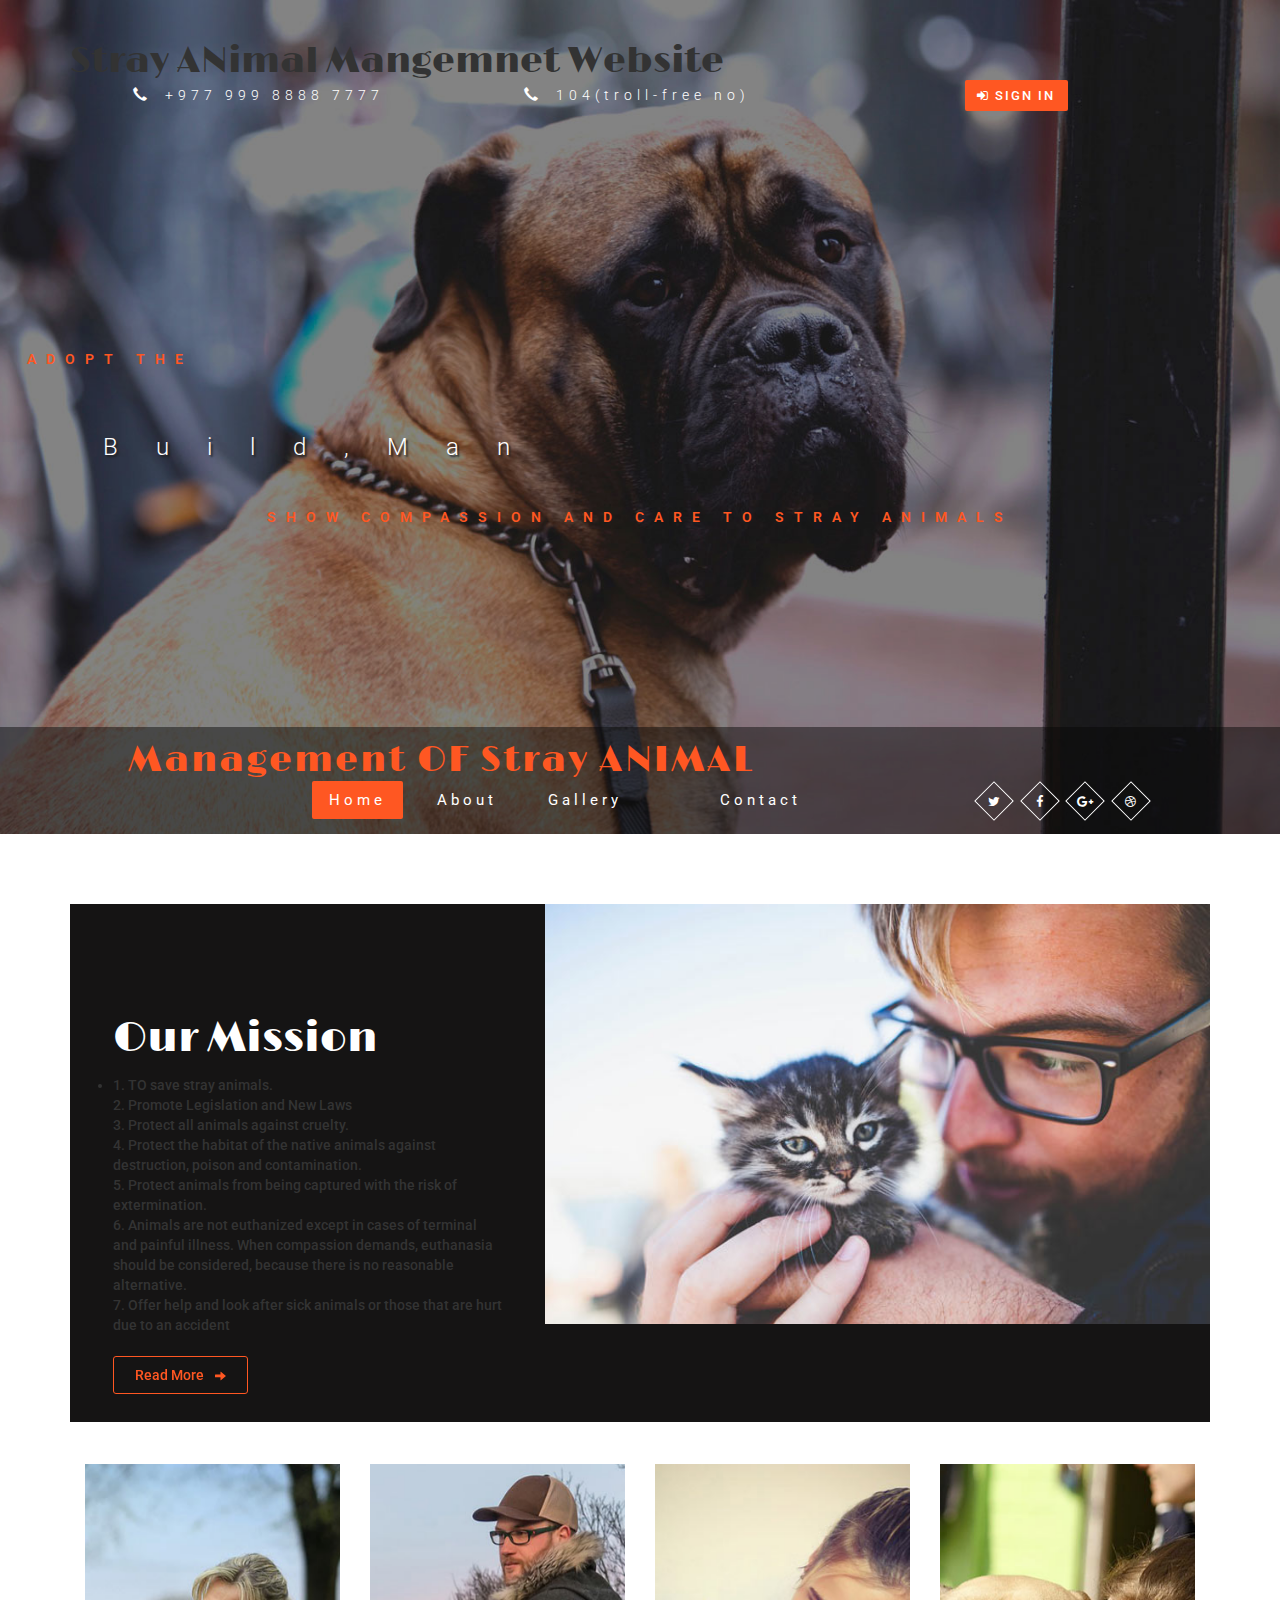
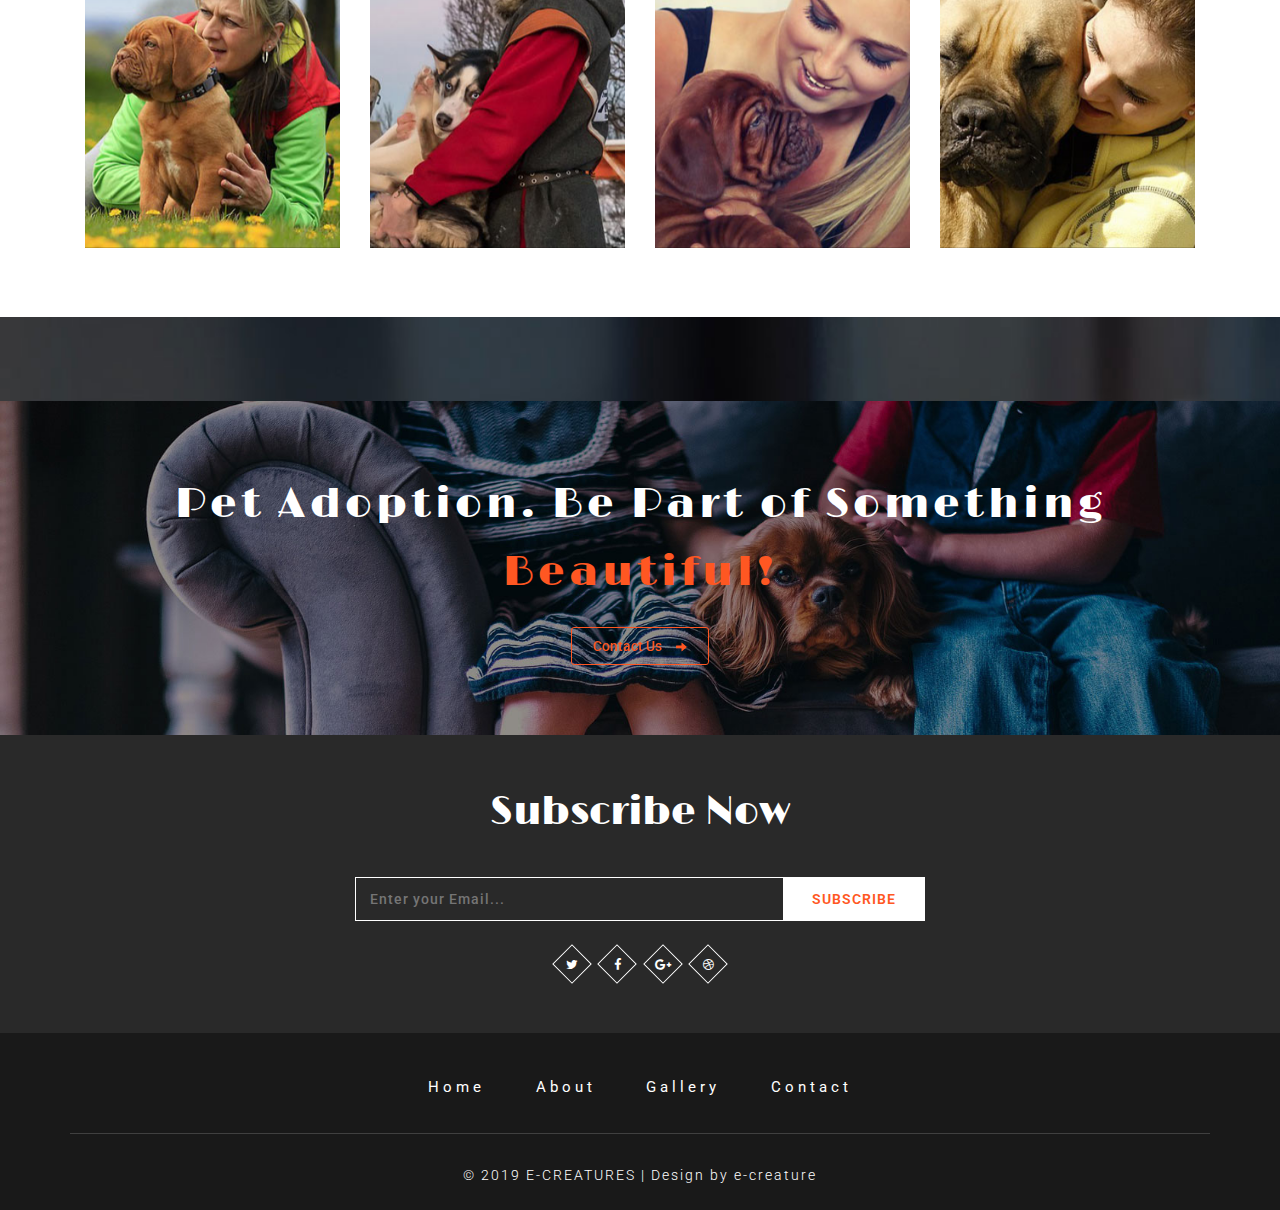
<file: index.html>
<!DOCTYPE html>
<html lang="en">

<head>
	<title>Pets Care an Animals Category Bootstrap Responsive website Template | Home :: w3layouts</title>
	<meta name="viewport" content="width=device-width, initial-scale=1">
	<meta http-equiv="Content-Type" content="text/html; charset=utf-8" />
	<meta name="keywords" content="Pets Care Responsive web template, Bootstrap Web Templates, Flat Web Templates, Android Compatible web template, 
	SmartPhone Compatible web template, free WebDesigns for Nokia, Samsung, LG, Sony Ericsson, Motorola web design" />
	<script type="application/x-javascript">
		addEventListener("load", function () {
			setTimeout(hideURLbar, 0);
		}, false);

		function hideURLbar() {
			window.scrollTo(0, 1);
		}
	</script>
	<!-- Custom Theme files -->
	<link href="css/bootstrap.css" type="text/css" rel="stylesheet" media="all">
	<link href="css/easy-responsive-tabs.css" rel='stylesheet' type='text/css' />
	<!-- easy-responsive-tabs -->

	<link href="css/style.css" type="text/css" rel="stylesheet" media="all">
	<link href="css/font-awesome.css" rel="stylesheet">
	<!-- font-awesome icons -->
	<!-- //Custom Theme files -->
	<!-- js -->
	<script src="js/jquery-2.2.3.min.js"></script>
	<!-- //js -->
	<!-- web-fonts -->
	<link href="//fonts.googleapis.com/css?family=Limelight" rel="stylesheet">
	<link href="//fonts.googleapis.com/css?family=Junge" rel="stylesheet">
	<link href='//fonts.googleapis.com/css?family=Roboto:400,100,100italic,300,300italic,400italic,500,500italic,700,700italic,900,900italic'
	    rel='stylesheet' type='text/css'>
	<!-- //web-fonts -->
</head>

<body>
	<!-- banner -->
	<div class="agileits-banner">
		<div class="bnr-agileinfo">
			<div class="banner-top w3layouts">
				<div class="container">
					<ul class="agile_top_section">
						
                        
                            <h1>Stray ANimal Mangemnet Website</h1>
						<li>
							<p><span class="glyphicon glyphicon-earphone"></span> +977 999 8888 7777 </p>
						</li>
                        <li>
							<p><span class="glyphicon glyphicon-earphone"></span> 104(troll-free no)</p>
						</li>
						<li><a class="sign" href="#" data-toggle="modal" data-target="#myModal2"><i class="fa fa-sign-in" aria-hidden="true"></i> Sign In</a>							</li>
					</ul>
				</div>
			</div>
			<div class="banner-w3text w3layouts">
				<p class="w3_text">Adopt them,If not feed them,if not  donate If theM,If not Then at least Dont Abuse them</p>
				<h3 class="w3ls_agile">Build,Mangae,Integrate</h3>

				<p>Show compassion and care to stray animals</p>
			</div>
			<!-- navigation -->
			<div class="top-nav w3-agiletop">
				<div class="agile_inner_nav_w3ls">
					<div class="navbar-header w3llogo">
						<button type="button" class="navbar-toggle collapsed" data-toggle="collapse" data-target="#bs-example-navbar-collapse-1">
							<span class="sr-only">Toggle navigation</span>
							<span class="icon-bar"></span>
							<span class="icon-bar"></span>
							<span class="icon-bar"></span>
						</button>
						<h1><a href="index.html">Management OF Stray ANIMAL</a></h1>
					</div>
					<!-- Collect the nav links, forms, and other content for toggling -->
					<div class="collapse navbar-collapse" id="bs-example-navbar-collapse-1">
						<div class="w3menu navbar-left">
							<ul class="nav navbar">
								<li><a href="index.html" class="active">Home</a></li>
								<li><a href="about.html">About</a></li>
								<li><a href="gallery.html">Gallery</a></li>
                                <li><a href="#" class="dropdown-toggle" data-toggle="dropdown" role="button" aria-haspopup="true" aria-expanded="false"><span data-letters="Pages"></span></a>
										
								<li><a href="contact.html">Contact</a></li>
							</ul>
						</div>
						<div class="w3ls-bnr-icons social-icon navbar-right">
							<a href="#" class="social-button twitter"><i class="fa fa-twitter"></i></a>
							<a href="#" class="social-button facebook"><i class="fa fa-facebook"></i></a>
							<a href="#" class="social-button google"><i class="fa fa-google-plus"></i></a>
							<a href="#" class="social-button dribbble"><i class="fa fa-dribbble"></i></a>
						</div>
						<div class="clearfix"> </div>
					</div>
				</div>
			</div>
			<!-- //navigation -->
		</div>
	</div>
	<!-- //banner -->
	<!-- Modal1 -->
	<div class="modal fade" id="myModal2" tabindex="-1" role="dialog">
		<div class="modal-dialog">
			<!-- Modal content-->
			<div class="modal-content">
				<div class="modal-header">
					<button type="button" class="close" data-dismiss="modal">&times;</button>

					<div class="signin-form profile">
						<h3 class="agileinfo_sign">Sign In</h3>
						<div class="login-form">
							<form action="#" method="post">
								<input type="email" name="email" placeholder="E-mail" required="">
								<input type="password" name="password" placeholder="Password" required="">
								<div class="tp">
									<input type="submit" value="Sign In">
								</div>
							</form>
						</div>
						<div class="login-social-grids">
							<ul>
								<li><a href="#"><i class="fa fa-facebook"></i></a></li>
								<li><a href="#"><i class="fa fa-twitter"></i></a></li>
								<li><a href="#"><i class="fa fa-rss"></i></a></li>
							</ul>
						</div>
						<p><a href="#" data-toggle="modal" data-target="#myModal3"> Don't have an account?</a></p>
					</div>
				</div>
			</div>
		</div>
	</div>
	<!-- //Modal1 -->
	<!-- Modal2 -->
	<div class="modal fade" id="myModal3" tabindex="-1" role="dialog">
		<div class="modal-dialog">
			<!-- Modal content-->
			<div class="modal-content">
				<div class="modal-header">
					<button type="button" class="close" data-dismiss="modal">&times;</button>

					<div class="signin-form profile">
						<h3 class="agileinfo_sign">Sign Up</h3>
						<div class="login-form">
							<form action="#" method="post">
								<input type="text" name="name" placeholder="Username" required="">
								<input type="email" name="email" placeholder="Email" required="">
								<input type="password" class="password" name="Password" id="password1" placeholder="Password" required="" />
								<input type="password" class="password" name="Confirm Password" id="password2" placeholder="Confirm Password" required=""
								/>
								<input type="submit" value="Sign Up">
							</form>
						</div>
						<p><a href="#"> By clicking register, I agree to your terms</a></p>
					</div>
				</div>
			</div>
		</div>
	</div>
	<!-- //Modal2 -->

	<!-- welcome -->
	<div class="welcome agileits">
		<div class="container">
			<div class="welcome-w3lsrow">
				<div class="col-md-5 col-sm-5 w3welcome-left">
					<div class="w3welcome-text">
						<h5 class="w3l-subtitle">Our Mission</h5>
						<li>
                        1. TO save stray animals.<br>
                        2. Promote Legislation and New Laws<br>
                        3. Protect all animals against cruelty.<br>
4. Protect the habitat of the native animals against destruction, poison and contamination.<br>
5. Protect animals from being captured with the risk of extermination.<br>
6. Animals are not euthanized except in cases of terminal and painful illness. When compassion demands, euthanasia should be considered, because there is no reasonable alternative.<br>
7. Offer help and look after sick animals or those that are hurt due to an accident<br> 
                        </li>
                        <a href="single.html" class="button button-isi"><span>Read More</span><i class="icon glyphicon glyphicon-arrow-right"></i></a>
					</div>
				</div>
				<div class="col-md-7 col-sm-7 w3welcome-img">

				</div>
				<div class="clearfix"> </div>
			</div>
			<div class="welcome-w3lsrow2">
				<div class="col-sm-3 team-grid">
					<div class="flip-container">
						<div class="flipper">
							<div class="front">
								<img src="images/img2.jpg" alt="" />
							</div>
							<div class="back">
								<h4>Peter Parker</h4>
								<p>Pet Lover</p>
								<div class="w3l-social">
									<ul>
										<li><a href="#"><i class="fa fa-facebook"></i></a></li>
										<li><a href="#"><i class="fa fa-twitter"></i></a></li>
										<li><a href="#"><i class="fa fa-rss"></i></a></li>
									</ul>
								</div>
							</div>
						</div>
					</div>
				</div>
				<div class="col-sm-3 team-grid">
					<div class="flip-container">
						<div class="flipper">
							<div class="front">
								<img src="images/img3.jpg" alt="" />
							</div>
							<div class="back">
								<h4>Steven Wilson</h4>
								<p>Pet Lover</p>
								<div class="w3l-social">
									<ul>
										<li><a href="#"><i class="fa fa-facebook"></i></a></li>
										<li><a href="#"><i class="fa fa-twitter"></i></a></li>
										<li><a href="#"><i class="fa fa-rss"></i></a></li>
									</ul>
								</div>
							</div>
						</div>
					</div>
				</div>
				<div class="col-sm-3 team-grid">
					<div class="flip-container">
						<div class="flipper">
							<div class="front">
								<img src="images/img4.jpg" alt="" />
							</div>
							<div class="back">
								<h4>Johan Botha</h4>
								<p>Pet Lover</p>
								<div class="w3l-social">
									<ul>
										<li><a href="#"><i class="fa fa-facebook"></i></a></li>
										<li><a href="#"><i class="fa fa-twitter"></i></a></li>
										<li><a href="#"><i class="fa fa-rss"></i></a></li>
									</ul>
								</div>
							</div>
						</div>
					</div>
				</div>
				<div class="col-sm-3 team-grid">
					<div class="flip-container">
						<div class="flipper">
							<div class="front">
								<img src="images/img5.jpg" alt="" />
							</div>
							<div class="back">
								<h4>Mary Jane</h4>
								<p>Pet Lover</p>
								<div class="w3l-social">
									<ul>
										<li><a href="#"><i class="fa fa-facebook"></i></a></li>
										<li><a href="#"><i class="fa fa-twitter"></i></a></li>
										<li><a href="#"><i class="fa fa-rss"></i></a></li>
									</ul>
								</div>
							</div>
						</div>
					</div>
				</div>

				<div class="clearfix"> </div>
			</div>
		</div>
	</div>
	<!-- //welcome -->
	<!-- /services -->
	<div class="agile_secives " id="services">
		
	<!-- //services -->
	<!-- w3-agilesale -->
	<div class="w3-agilesale welcome">
		<div class="container">
			<h3 class="agileits-title two">Pet Adoption. Be Part of Something <span>Beautiful!</span></h3>
			<a href="contact.html" class="button button-isi"><span>Contact Us </span><i class="icon glyphicon glyphicon-arrow-right"></i></a>
		</div>
	</div>
	<!-- //w3-agilesale -->
	<!-- subscribe -->
	<div class="subscribe wthree-sub">
		<div class="container">
			<h4>Subscribe Now</h4>
			<form action="#" method="post">
				<input type="email" name="email" placeholder="Enter your Email..." required="">
				<input type="submit" value="SUBSCRIBE">
				<div class="clearfix"> </div>
			</form>
			<div class="w3lsfoter-icons social-icon">
				<a href="#" class="social-button twitter"><i class="fa fa-twitter"></i></a>
				<a href="#" class="social-button facebook"><i class="fa fa-facebook"></i></a>
				<a href="#" class="social-button google"><i class="fa fa-google-plus"></i></a>
				<a href="#" class="social-button dribbble"><i class="fa fa-dribbble"></i></a>
			</div>
		</div>
	</div>
	<!-- //subscribe -->
	<!-- copy rights start here -->
	<div class="copy-w3right">
		<div class="container">
			<div class="top-nav bottom-w3lnav">
				<ul>
					<li><a href="index.html">Home</a></li>
					<li><a href="about.html">About</a></li>
					<li><a href="gallery.html">Gallery</a></li>
					<li><a href="contact.html">Contact</a></li>
				</ul>
			</div>
            <p>© 2019 E-CREATURES | Design by e-creature</p>
		</div>
	</div>
	<!-- text-effect -->
	<script type="text/javascript" src="js/jquery.transit.js"></script>
	<script type="text/javascript" src="js/jquery.textFx.js"></script>
	<script type="text/javascript">
		$(document).ready(function () {
			$('.w3ls_agile').textFx({
				type: 'fadeIn',
				iChar: 100,
				iAnim: 1000
			});
		});
	</script>
	<script type="text/javascript">
		$(document).ready(function () {
			$('.w3_text').textFx({
				type: 'fadeIn',
				iChar: 100,
				iAnim: 1000
			});
		});
	</script>

	<!-- //copy right end here -->
	<!-- password-script -->
	<script type="text/javascript">
		window.onload = function () {
			document.getElementById("password1").onchange = validatePassword;
			document.getElementById("password2").onchange = validatePassword;
		}

		function validatePassword() {
			var pass2 = document.getElementById("password2").value;
			var pass1 = document.getElementById("password1").value;
			if (pass1 != pass2)
				document.getElementById("password2").setCustomValidity("Passwords Don't Match");
			else
				document.getElementById("password2").setCustomValidity('');
			//empty string means no validation error
		}
	</script>
	<!-- //password-script -->

	<!-- script for responsive tabs -->
	<script src="js/easy-responsive-tabs.js"></script>
	<script>
		$(document).ready(function () {
			$('#horizontalTab').easyResponsiveTabs({
				type: 'default', //Types: default, vertical, accordion           
				width: 'auto', //auto or any width like 600px
				fit: true, // 100% fit in a container
				closed: 'accordion', // Start closed if in accordion view
				activate: function (event) { // Callback function if tab is switched
					var $tab = $(this);
					var $info = $('#tabInfo');
					var $name = $('span', $info);
					$name.text($tab.text());
					$info.show();
				}
			});
			$('#verticalTab').easyResponsiveTabs({
				type: 'vertical',
				width: 'auto',
				fit: true
			});
		});
	</script>
	<!-- script for responsive tabs -->
	<script src="js/SmoothScroll.min.js"></script>
	<!-- start-smooth-scrolling -->
	<script type="text/javascript" src="js/move-top.js"></script>
	<script type="text/javascript" src="js/easing.js"></script>
	<script type="text/javascript">
		jQuery(document).ready(function ($) {
			$(".scroll").click(function (event) {
				event.preventDefault();

				$('html,body').animate({
					scrollTop: $(this.hash).offset().top
				}, 1000);
			});
		});
	</script>
	<!-- //end-smooth-scrolling -->
	<!-- smooth-scrolling-of-move-up -->
	<script type="text/javascript">
		$(document).ready(function () {
			/*
			var defaults = {
				containerID: 'toTop', // fading element id
				containerHoverID: 'toTopHover', // fading element hover id
				scrollSpeed: 1200,
				easingType: 'linear' 
			};
			*/

			$().UItoTop({
				easingType: 'easeOutQuart'
			});

		});
	</script>
	<!-- //smooth-scrolling-of-move-up -->
	<!-- Bootstrap core JavaScript
    ================================================== -->
	<!-- Placed at the end of the document so the pages load faster -->
	<script src="js/bootstrap.js"></script>
    </div>
    </body>
</html>
</file>
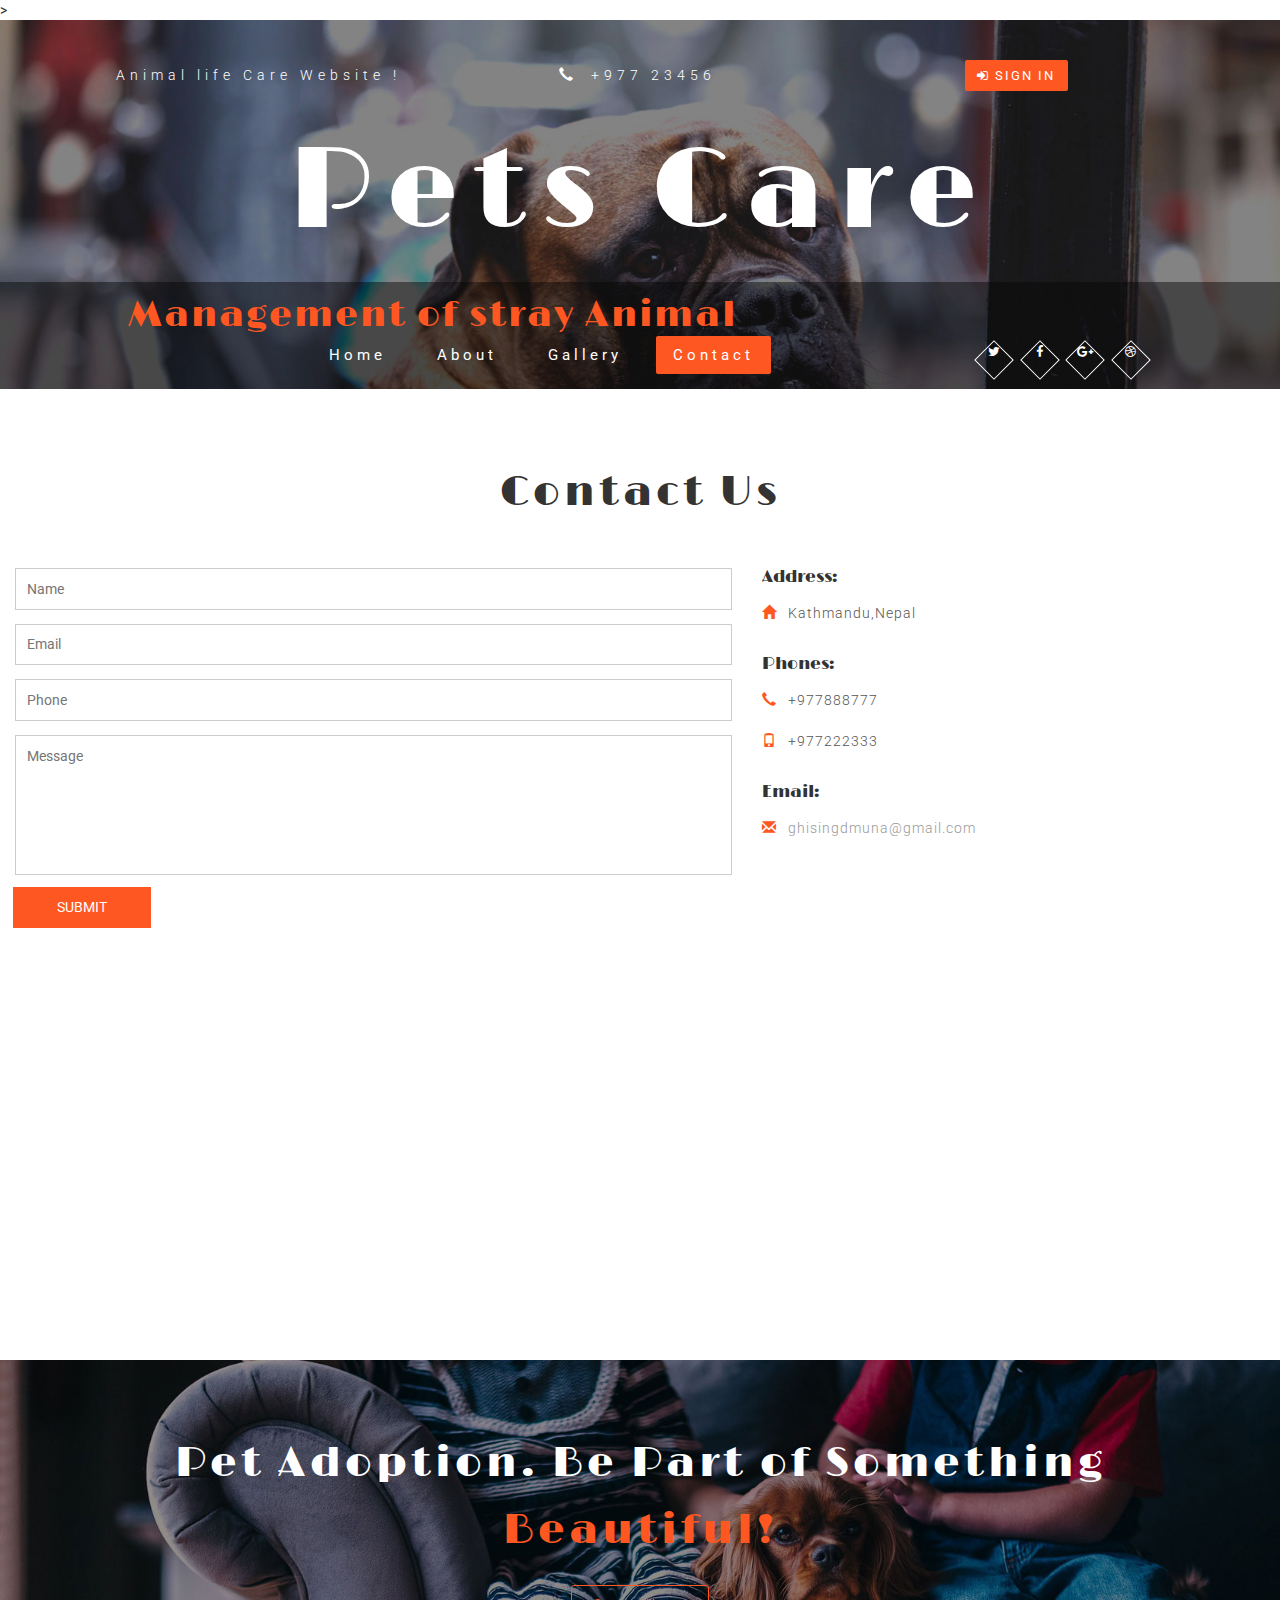
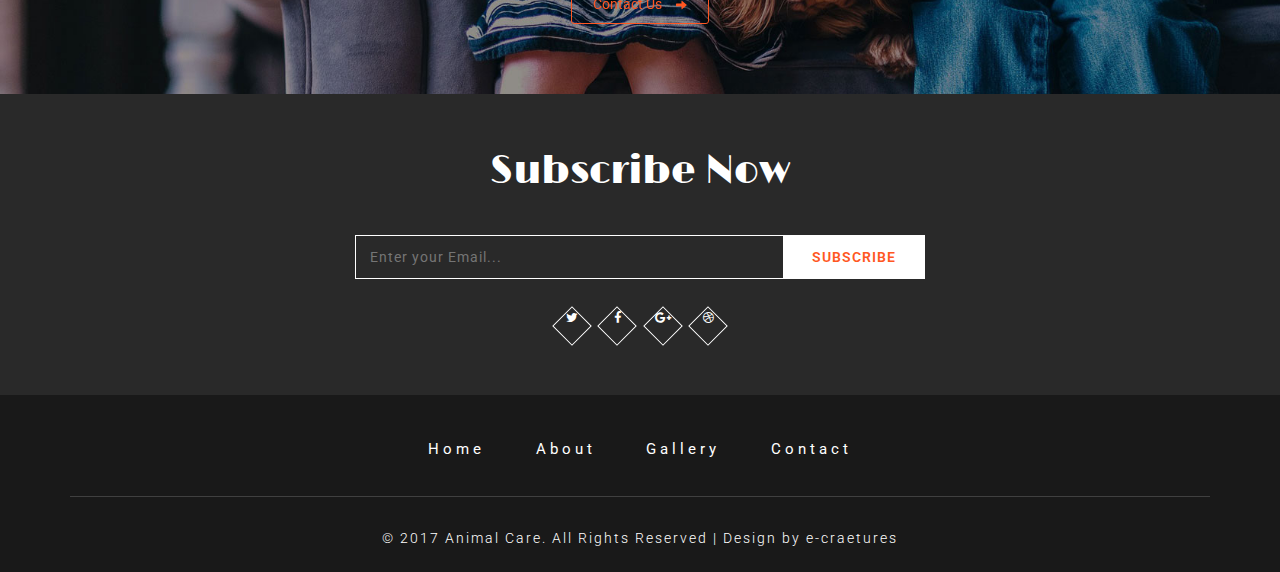
<file: contact.html>
>
<html lang="en">

<head>
	<title>Pets Care an Animals Category Bootstrap Responsive website Template | Contact :: w3layouts</title>
	<meta name="viewport" content="width=device-width, initial-scale=1">
	<meta http-equiv="Content-Type" content="text/html; charset=utf-8" />
	<meta name="keywords" content="Pets Care Responsive web template, Bootstrap Web Templates, Flat Web Templates, Android Compatible web template, 
	SmartPhone Compatible web template, free WebDesigns for Nokia, Samsung, LG, Sony Ericsson, Motorola web design" />
	<script type="application/x-javascript">
		addEventListener("load", function () {
			setTimeout(hideURLbar, 0);
		}, false);

		function hideURLbar() {
			window.scrollTo(0, 1);
		}
	</script>
	<!-- Custom Theme files -->
	<link href="css/bootstrap.css" type="text/css" rel="stylesheet" media="all">
	<link href="css/style.css" type="text/css" rel="stylesheet" media="all">
	<link href="css/font-awesome.css" rel="stylesheet">
	<!-- font-awesome icons -->
	<!-- //Custom Theme files -->
	<!-- js -->
	<script src="js/jquery-2.2.3.min.js"></script>
	<!-- //js -->
	<!-- web-fonts -->
	<link href="//fonts.googleapis.com/css?family=Limelight" rel="stylesheet">
	<link href='//fonts.googleapis.com/css?family=Roboto:400,100,100italic,300,300italic,400italic,500,500italic,700,700italic,900,900italic'
	    rel='stylesheet' type='text/css'>
	<!-- //web-fonts -->
</head>

<body>
	<!-- banner -->
	<div class="agileits-banner about-w3banner">
		<div class="bnr-agileinfo">
			<div class="banner-top w3layouts">
				<div class="container">
					<ul class="agile_top_section">
						<li>
							<p> Animal life Care Website !</p>
						</li
                            >
						<li>
							<p><span class="glyphicon glyphicon-earphone"></span> +977 23456 </p>
						</li>
						<li><a class="sign" href="#" data-toggle="modal" data-target="#myModal2"><i class="fa fa-sign-in" aria-hidden="true"></i> Sign In</a>							</li>
					</ul>
				</div>
			</div>
			<div class="banner-w3text w3layouts">


				<h2>Pets Care</h2>
			</div>
			<!-- navigation -->
			<div class="top-nav w3-agiletop">
				<div class="agile_inner_nav_w3ls">
					<div class="navbar-header w3llogo">
						<button type="button" class="navbar-toggle collapsed" data-toggle="collapse" data-target="#bs-example-navbar-collapse-1">
							<span class="sr-only">Toggle navigation</span>
							<span class="icon-bar"></span>
							<span class="icon-bar"></span>
							<span class="icon-bar"></span>

						</button>
						<h1><a href="index.html">Management of stray Animal</a></h1>
					</div>
					<!-- Collect the nav links, forms, and other content for toggling -->
					<div class="collapse navbar-collapse" id="bs-example-navbar-collapse-1">
						<div class="w3menu navbar-left">
							<ul class="nav navbar">
								<li><a href="index.html">Home</a></li>
								<li><a href="about.html">About</a></li>
								<li><a href="gallery.html">Gallery</a></li>
								
								<li><a href="contact.html" class="active">Contact</a></li>
							</ul>
						</div>
						<div class="w3ls-bnr-icons social-icon navbar-right">
				
                            <a href="#" class="social-button twitter"><i class="fa fa-twitter"></i></a>
							<a href="#" class="social-button facebook"><i class="fa fa-facebook"></i></a>
							<a href="#" class="social-button google"><i class="fa fa-google-plus"></i></a>
							<a href="#" class="social-button dribbble"><i class="fa fa-dribbble"></i></a>
						</div>
						<div class="clearfix"> </div>
					</div>
				</div>
			</div>
			<!-- //navigation -->
		</div>
	</div>
	<!-- //banner -->
	<!-- Modal1 -->
	<div class="modal fade" id="myModal2" tabindex="-1" role="dialog">
		<div class="modal-dialog">
			<!-- Modal content-->
			<div class="modal-content">
				<div class="modal-header">
					<button type="button" class="close" data-dismiss="modal">&times;</button>

					<div class="signin-form profile">
						<h3 class="agileinfo_sign">Sign In</h3>
						<div class="login-form">
							<form action="#" method="post">
								<input type="email" name="email" placeholder="E-mail" required="">
								<input type="password" name="password" placeholder="Password" required="">
								<div class="tp">
									<input type="submit" value="Sign In">
								</div>
							</form>
						</div>
						<div class="login-social-grids">
							<ul>
								<li><a href="#"><i class="fa fa-facebook"></i></a></li>
								<li><a href="#"><i class="fa fa-twitter"></i></a></li>
								<li><a href="#"><i class="fa fa-rss"></i></a></li>
							</ul>
						</div>
						<p><a href="#" data-toggle="modal" data-target="#myModal3"> Don't have an account?</a></p>
					</div>
				</div>
			</div>
		</div>
	</div>
	<!-- //Modal1 -->
	<!-- Modal2 -->
	<div class="modal fade" id="myModal3" tabindex="-1" role="dialog">
		<div class="modal-dialog">
			<!-- Modal content-->
			<div class="modal-content">
				<div class="modal-header">
					<button type="button" class="close" data-dismiss="modal">&times;</button>

					<div class="signin-form profile">
						<h3 class="agileinfo_sign">Sign Up</h3>
						<div class="login-form">
							<form action="#" method="post">
								<input type="text" name="name" placeholder="Username" required="">
								<input type="email" name="email" placeholder="Email" required="">
								<input type="password" class="password" name="Password" id="password1" placeholder="Password" required="" />
								<input type="password" class="password" name="Confirm Password" id="password2" placeholder="Confirm Password" required=""
								/>
								<input type="submit" value="Sign Up">
							</form>
						</div>
						<p><a href="#"> By clicking register, I agree to your terms</a></p>
					</div>
				</div>
			</div>
		</div>
	</div>
	<!-- //Modal2 -->

	<!-- contact -->
	<div class="contact">
		<div class="cont
                    ainer">
			<h3 class="agileits-title">Contact Us</h3>
			<div class="contact-agileinfo">
				<div class="col-md-7 contact-right">
					<form action="#" method="post">
						<input type="text" name="Name" placeholder="Name" required="">
						<input type="text" class="email" name="Email" placeholder="Email" required="">
						<input type="text" name="Phone no" placeholder="Phone" required="">
						<textarea name="Message" placeholder="Message" required=""></textarea>
						<input type="submit" value="SUBMIT">
					</form>
				</div>
				<div class="col-md-5 contact-left">
					<div class="address">
						<h5>Address:</h5>
						<p><i class="glyphicon glyphicon-home"></i> Kathmandu,Nepal                                                               </p>
					</div>
					<div class="address address-mdl">
						<h5>Phones:</h5>
						<p><i class="glyphicon glyphicon-earphone"></i> +977888777</p>
						<p><i class="glyphicon glyphicon-phone"></i> +977222333</p>
					</div>
					<div class="address">
						<h5>Email:</h5>
						<p><i class="glyphicon glyphicon-envelope"></i> <a href="mailto:info@example.com">ghisingdmuna@gmail.com</a></p>
					</div>
				</div>
				<div class="clearfix"></div>
			</div>
		</div>
	</div>
	<div class="agileits-w3layouts-map">
		<iframe src="https://www.google.com/maps/embed?pb=!1m18!1m12!1m3!1d3531.4236615745262!2d85.31029461465694!3d27.735075782780456!2m3!1f0!2f0!3f0!3m2!1i1024!2i768!4f13.1!3m3!1m2!1s0x39eb18d8bb00bcf1%3A0xb0b865521c12c0dd!2sAsian+School+Of+Management+and+Technology!5e0!3m2!1sen!2snp!4v1503777538983"
		    allowfullscreen></iframe>
	</div>
	<!-- //contact -->
	<!-- w3-agilesale -->
	<div class="w3-agilesale welcome">
		<div class="container">
			<h3 class="agileits-title two">Pet Adoption. Be Part of Something <span>Beautiful!</span></h3>
			<a href="contact.html" class="button button-isi"><span>Contact Us </span><i class="icon glyphicon glyphicon-arrow-right"></i></a>
		</div>
	</div>
	<!-- //w3-agilesale -->
	<!-- subscribe -->
	<div class="subscribe wthree-sub">
		<div class="container">
			<h4>Subscribe Now</h4>
			<form action="#" method="post">
				<input type="email" name="email" placeholder="Enter your Email..." required="">
				<input type="submit" value="SUBSCRIBE">
				<div class="clearfix"> </div>
			</form>
			<div class="w3lsfoter-icons social-icon">
				<a href="#" class="social-button twitter"><i class="fa fa-twitter"></i></a>
				<a href="#" class="social-button facebook"><i class="fa fa-facebook"></i></a>
				<a href="#" class="social-button google"><i class="fa fa-google-plus"></i></a>
				<a href="#" class="social-button dribbble"><i class="fa fa-dribbble"></i></a>
			</div>
		</div>
	</div>
	<!-- //subscribe -->

	<!-- copy rights start here -->
	<div class="copy-w3right">
		<div class="container">
			<div class="top-nav bottom-w3lnav">
				<ul>
					<li><a href="index.html">Home</a></li>
					<li><a href="about.html">About</a></li>
					<li><a href="gallery.html">Gallery</a></li>
					
					<li><a href="contact.html">Contact</a></li>
				</ul>
			</div>
			<p>© 2017 Animal Care. All Rights Reserved | Design by e-craetures
	</div>
	<!-- //copy right end here -->
	<!-- password-script -->
	<script type="text/javascript">
		window.onload = function () {
			document.getElementById("password1").onchange = validatePassword;
			document.getElementById("password2").onchange = validatePassword;
		}

		function validatePassword() {
			var pass2 = document.getElementById("password2").value;
			var pass1 = document.getElementById("password1").value;
			if (pass1 != pass2)
				document.getElementById("password2").setCustomValidity("Passwords Don't Match");
			else
				document.getElementById("password2").setCustomValidity('');
			//empty string means no validation error
		}
	</script>
	<!-- //password-script -->

	<script src="js/SmoothScroll.min.js"></script>
	<!-- start-smooth-scrolling -->
	<script type="text/javascript" src="js/move-top.js"></script>
	<script type="text/javascript" src="js/easing.js"></script>
	<script type="text/javascript">
		jQuery(document).ready(function ($) {
			$(".scroll").click(function (event) {
				event.preventDefault();

				$('html,body').animate({
					scrollTop: $(this.hash).offset().top
				}, 1000);
			});
		});
	</script>
	<!-- //end-smooth-scrolling -->
	<!-- smooth-scrolling-of-move-up -->
	<script type="text/javascript">
		$(document).ready(function () {
			/*
			var defaults = {
				containerID: 'toTop', // fading element id
				containerHoverID: 'toTopHover', // fading element hover id
				scrollSpeed: 1200,
				easingType: 'linear' 
			};
			*/

			$().UItoTop({
				easingType: 'easeOutQuart'
			});

		});
	</script>
	<!-- //smooth-scrolling-of-move-up -->
	<!-- Bootstrap core JavaScript
    ================================================== -->
	<!-- Placed at the end of the document so the pages load faster -->
	<script src="js/bootstrap.js"></script>
    </div></body></html>
</file>
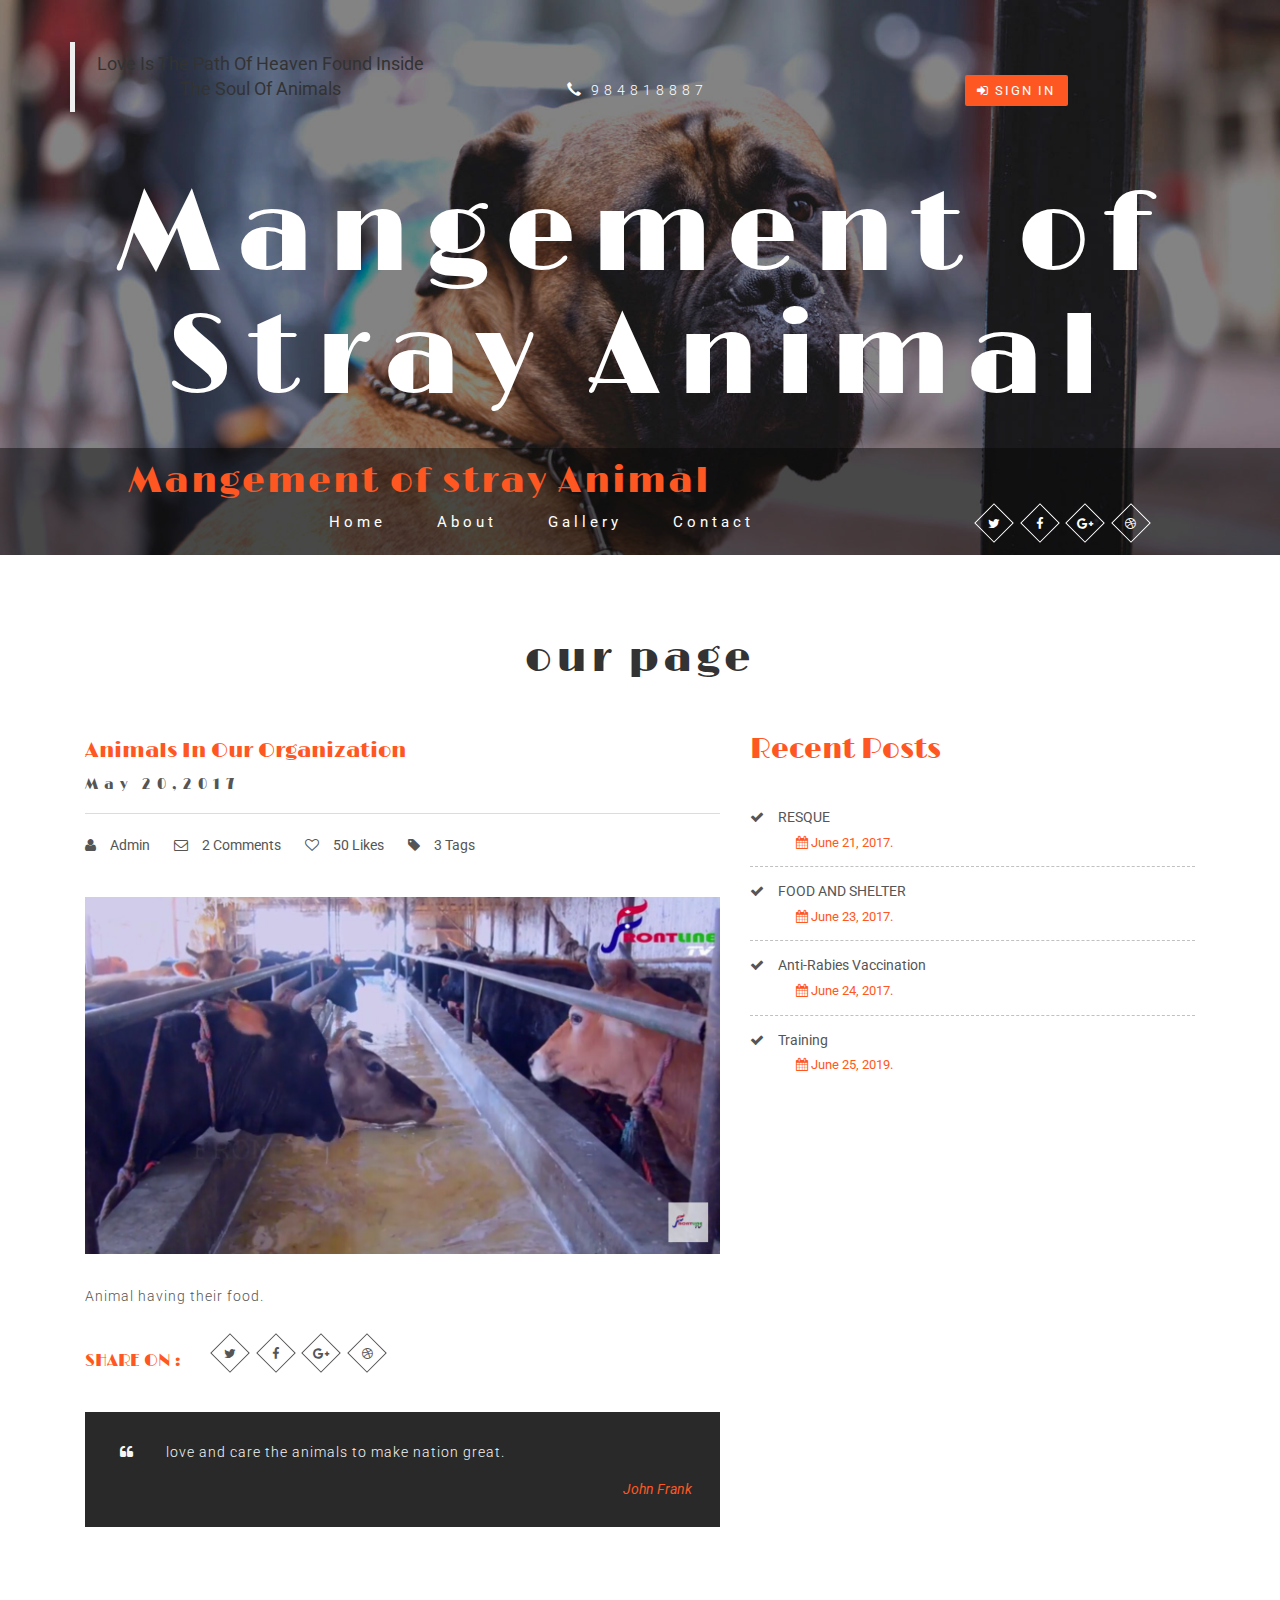
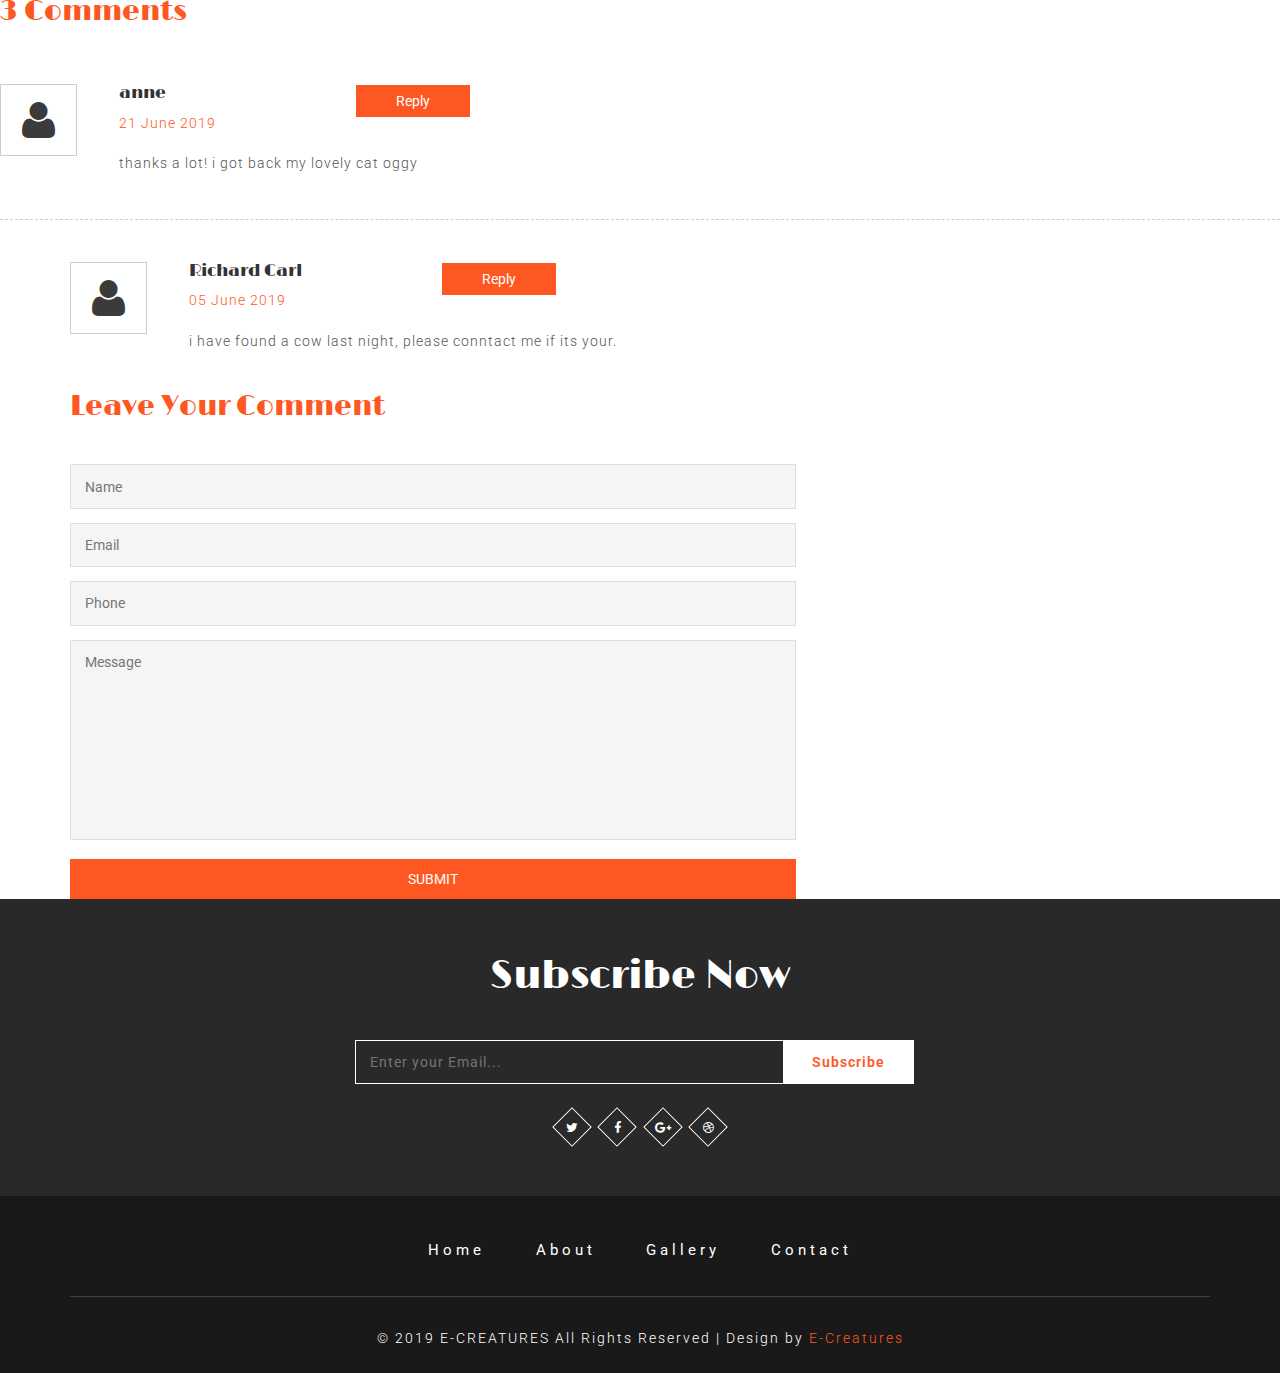
<file: single.html>
<!DOCTYPE html>
<html lang="en">
<link rel="stylesheet" href="css/lost.css">
<head>
    <title>Managemennt Of Stray Animals</title>
    <link rel="icon" type="image/ico" href="images/stray_dogs.png" />
	<meta name="viewport" content="width=device-width, initial-scale=1">
	<meta http-equiv="Content-Type" content="text/html; charset=utf-8" />
	<meta name="keywords" content="Pets Care Responsive web template, Bootstrap Web Templates, Flat Web Templates, Android Compatible web template, 
	SmartPhone Compatible web template, free WebDesigns for Nokia, Samsung, LG, Sony Ericsson, Motorola web design" />
	<script type="application/x-javascript">
		addEventListener("load", function () {
			setTimeout(hideURLbar, 0);
		}, false);

		function hideURLbar() {
			window.scrollTo(0, 1);
		}
	</script>
	<!-- Custom Theme files -->
	<link href="css/bootstrap.css" type="text/css" rel="stylesheet" media="all">
	<link href="css/style.css" type="text/css" rel="stylesheet" media="all">
	<link href="css/font-awesome.css" rel="stylesheet">
	<script src="js/jquery-2.2.3.min.js"></script>
	<!-- //js -->
	<!-- web-fonts -->
	<link href="//fonts.googleapis.com/css?family=Limelight" rel="stylesheet">
	<link href='//fonts.googleapis.com/css?family=Roboto:400,100,100italic,300,300italic,400italic,500,500italic,700,700italic,900,900italic'
	    rel='stylesheet' type='text/css'>
	<!-- //web-fonts -->
</head>

<body>
	<!-- banner -->
	<div class="agileits-banner about-w3banner">
		<div class="bnr-agileinfo">
			<div class="banner-top w3layouts">
				<div class="container">
					<ul class="agile_top_section">
						<li>
                            <blockquote>Love Is The Path Of Heaven Found Inside The Soul Of Animals</blockquote>						</li>
						<li>
							<p><span class="glyphicon glyphicon-earphone"></span>984818887 </p>
						</li>
						<li><a class="sign" href="#" data-toggle="modal" data-target="#myModal2"><i class="fa fa-sign-in" aria-hidden="true"></i> Sign In</a>							</li>
					</ul>
				</div>
			</div>
			<div class="banner-w3text w3layouts">
				<h2>Mangement of Stray Animal </h2>
			</div>
			<!-- navigation -->
			<div class="top-nav w3-agiletop">
				<div class="agile_inner_nav_w3ls">
					<div class="navbar-header w3llogo">
						<button type="button" class="navbar-toggle collapsed" data-toggle="collapse" data-target="#bs-example-navbar-collapse-1">
							<span class="sr-only">Toggle navigation</span>
							<span class="icon-bar"></span>
							<span class="icon-bar"></span>
							<span class="icon-bar"></span>
						</button>
						<h1><a href="index.html">Mangement of stray Animal</a></h1>
					</div>
					<!-- Collect the nav links, forms, and other content for toggling -->
					<div class="collapse navbar-collapse" id="bs-example-navbar-collapse-1">
						<div class="w3menu navbar-left">
							<ul class="nav navbar">
								<li><a href="index.html">Home</a></li>
								<li><a href="about.html">About</a></li>
								<li><a href="gallery.html">Gallery</a></li>
								
								<li><a href="contact.html">Contact</a></li>
							</ul>
						</div>
						<div class="w3ls-bnr-icons social-icon navbar-right">
							<a href="#" class="social-button twitter"><i class="fa fa-twitter"></i></a>
							<a href="#" class="social-button facebook"><i class="fa fa-facebook"></i></a>
							<a href="#" class="social-button google"><i class="fa fa-google-plus"></i></a>
							<a href="#" class="social-button dribbble"><i class="fa fa-dribbble"></i></a>
						</div>
						<div class="clearfix"> </div>
					</div>
				</div>
			</div>
			<!-- //navigation -->
		</div>
	</div>
	<!-- //banner -->
	<!-- Modal1 -->
	<div class="modal fade" id="myModal2" tabindex="-1" role="dialog">
		<div class="modal-dialog">
			<!-- Modal content-->
			<div class="modal-content">
				<div class="modal-header">
					<button type="button" class="close" data-dismiss="modal">&times;</button>

					<div class="signin-form profile">
						<h3 class="agileinfo_sign">Sign In</h3>
						<div class="login-form">
							<form action="#" method="post">
								<input type="email" name="email" placeholder="E-mail" required="">
								<input type="password" name="password" placeholder="Password" required="">
								<div class="tp">
									<input type="submit" value="Sign In">
								</div>
							</form>
						</div>
						<div class="login-social-grids">
							<ul>
								<li><a href="#"><i class="fa fa-facebook"></i></a></li>
								<li><a href="#"><i class="fa fa-twitter"></i></a></li>
								<li><a href="#"><i class="fa fa-rss"></i></a></li>
							</ul>
						</div>
						<p><a href="#" data-toggle="modal" data-target="#myModal3"> Don't have an account?</a></p>
					</div>
				</div>
			</div>
		</div>
	</div>
	<!-- //Modal1 -->
	<!-- Modal2 -->
	<div class="modal fade" id="myModal3" tabindex="-1" role="dialog">
		<div class="modal-dialog">
			<!-- Modal content-->
			<div class="modal-content">
				<div class="modal-header">
					<button type="button" class="close" data-dismiss="modal">&times;</button>

					<div class="signin-form profile">
						<h3 class="agileinfo_sign">Sign Up</h3>
						<div class="login-form">
							<form action="#" method="post">
								<input type="text" name="name" placeholder="Username" required="">
								<input type="email" name="email" placeholder="Email" required="">
								<input type="password" class="password" name="Password" id="password1" placeholder="Password" required="" />
								<input type="password" class="password" name="Confirm Password" id="password2" placeholder="Confirm Password" required=""
								/>
								<input type="submit" value="Sign Up">
							</form>
						</div>
						<p><a href="#"> By clicking register, I agree to your terms</a></p>
					</div>
				</div>
			</div>
		</div>
	</div>
	<!-- //Modal2 -->

	<!-- single -->
	<div class="single welcome">
		<div class="container">
			<h3 class="agileits-title"> our page</h3>
			<div class="markets-grids">
				<div class="col-md-7 w3ls_single_left">
					<div class="w3ls_single_left_grid">
						<div class="w3ls_single_left_grid_right">
							<h3>Animals in our Organization</h3>
							<h5>May 20,2017</h5>
							<ul>
								<li><span class="fa fa-user" aria-hidden="true"></span><a href="#">Admin</a></li>
								<li><span class="fa fa-envelope-o" aria-hidden="true"></span><a href="#">2 Comments</a></li>
								<li><span class="fa fa-heart-o" aria-hidden="true"></span><a href="#">50 Likes</a></li>
								<li><span class="fa fa-tag" aria-hidden="true"></span><a href="#">3 Tags</a></li>
							</ul>
						</div>
						<div class="clearfix"> </div>
					</div>
					<div class="w3ls_single_left_grid1">
						<img src="images/g3.JPG" alt=" " class="img-responsive" />
						<p>Animal having their food.
					
						<div class="w3ls_single_left_grid1_left">
							<h4>Share On :</h4>
						</div>
						<div class="w3ls_single_left_grid1_right">
							<div class="social-icon">
								<a href="#" class="social-button twitter"><i class="fa fa-twitter"></i></a>
								<a href="#" class="social-button facebook"><i class="fa fa-facebook"></i></a>
								<a href="#" class="social-button google"><i class="fa fa-google-plus"></i></a>
								<a href="#" class="social-button dribbble"><i class="fa fa-dribbble"></i></a>
							</div>
						</div>
						<div class="clearfix"> </div>
					</div>
					<div class="w3l_admin">
						<p><i class="fa fa-quote-left"></i> love and care the animals to make nation great.</p>
						<a href="#"><i>John Frank</i></a>
					</div>
				</div>
				<div class="col-md-5 w3ls_single_right">
					<div class="wthree_recent">
						<h4>Recent Posts</h4>
						<ul>
							<li><a href="#"><i class="fa fa-check" aria-hidden="true"></i>RESQUE</a><span><i class="fa fa-calendar" aria-hidden="true"></i> June 21, 2017.</span></li>
							<li><a href="#"><i class="fa fa-check" aria-hidden="true"></i>FOOD AND SHELTER</a><span><i class="fa fa-calendar" aria-hidden="true"></i> June 23, 2017.</span></li>
							<li><a href="#"><i class="fa fa-check" aria-hidden="true"></i>Anti-rabies Vaccination</a><span><i class="fa fa-calendar" aria-hidden="true"></i> June 24, 2017.</span></li>
							<li><a href="#"><i class="fa fa-check" aria-hidden="true">
                                </i>training</a><span><i class="fa fa-calendar" aria-hidden="true"></i> June 25, 2019.</span>
                            </li></ul></div></div>
				

                
					</div>
				</div>
				<div class="clearfix"> </div>
			</div>
			<div class="agileits_three_comments">
				<h3>3 Comments</h3>
				<div class="agileits_three_comment_grid">
					<div class="agileits_tom">
						<i class="fa fa-user"></i>
					</div>
					<div class="agileits_tom_right">
						<div class="hardy">
							<h4>anne</h4>
							<p>21 June 2019</p>
						</div>
						<div class="reply">
							<a href="#">Reply</a>
						</div>
						<div class="clearfix"> </div>
						<p class="lorem">thanks a lot! i got back my lovely cat oggy</p>
					</div>
					<div class="clearfix"> </div>
				</div>
				<div class="agileits_three_comment_grid agileits_three_comment_grid1">
					<div class="agileits_tom">
						<i class="fa fa-user" aria-hidden="true"></i>
					</div>
					<div class="agileits_tom_right">
						<div class="hardy">
							<h4>Richard Carl</h4>
							<p>05 June 2019</p>
						</div>
						<div class="reply">
							<a href="#">Reply</a>
						</div>
						<div class="clearfix"> </div>
						<p class="lorem">i have found a cow last night, please conntact me if its your.</p>
					</div>
                    <br>
                    <br>
                    <br>
			<div class="w3_leave_comment">
				<h3>Leave your <span>comment</span></h3>
				<form action="#" method="post">
					<input type="text" name="Name" placeholder="Name" required="">
					<input class="email" type="email" name="Email" placeholder="Email" required="">
					<input type="text" name="Phone" placeholder="Phone" required="">
					<textarea placeholder="Message" name="Message" required=""></textarea>
					<input type="submit" value="SUBMIT">
				</form>
			</div>
		</div>
	</div>
	<!-- //single -->
	<!-- subscribe -->
	<div class="subscribe wthree-sub">
		<div class="container">
			<h4>Subscribe Now</h4>
			<form action="#" method="post">
				<input type="email" name="email" placeholder="Enter your Email..." required="">
				<input type="submit" value="Subscribe">
				<div class="clearfix"> </div>
			</form>
			<div class="w3lsfoter-icons social-icon">
				<a href="#" class="social-button twitter"><i class="fa fa-twitter"></i></a>
				<a href="#" class="social-button facebook"><i class="fa fa-facebook"></i></a>
				<a href="#" class="social-button google"><i class="fa fa-google-plus"></i></a>
				<a href="#" class="social-button dribbble"><i class="fa fa-dribbble"></i></a>
			</div>
		</div>
	</div>
	<!-- //subscribe -->
	<!-- copy rights start here -->
	<div class="copy-w3right">
		<div class="container">
			<div class="top-nav bottom-w3lnav">
				<ul>
					<li><a href="index.html">Home</a></li>
					<li><a href="about.html">About</a></li>
					<li><a href="gallery.html">Gallery</a></li>
					<li><a href="contact.html">Contact</a></li>
				</ul>
			</div>
			<p>© 2019 E-CREATURES All Rights Reserved | Design by <a href="http://E-CREATURES.COM" target="_blank">E-Creatures</a> </p>
		</div>
	</div>
	<!-- //copy right end here -->
	<!-- password-script -->
	<script type="text/javascript">
		window.onload = function () {
			document.getElementById("password1").onchange = validatePassword;
			document.getElementById("password2").onchange = validatePassword;
		}

		function validatePassword() {
			var pass2 = document.getElementById("password2").value;
			var pass1 = document.getElementById("password1").value;
			if (pass1 != pass2)
				document.getElementById("password2").setCustomValidity("Passwords Don't Match");
			else
				document.getElementById("password2").setCustomValidity('');
			//empty string means no validation error
		}
	</script>
	<!-- //password-script -->

	<script src="js/SmoothScroll.min.js"></script>
	<!-- start-smooth-scrolling -->
	<script type="text/javascript" src="js/move-top.js"></script>
	<script type="text/javascript" src="js/easing.js"></script>
	<script type="text/javascript">
		jQuery(document).ready(function ($) {
			$(".scroll").click(function (event) {
				event.preventDefault();

				$('html,body').animate({
					scrollTop: $(this.hash).offset().top
				}, 1000);
			});
		});
	</script>
	<!-- //end-smooth-scrolling -->
	<!-- smooth-scrolling-of-move-up -->
	<script type="text/javascript">
		$(document).ready(function () {
			/*
			var defaults = {
				containerID: 'toTop', // fading element id
				containerHoverID: 'toTopHover', // fading element hover id
				scrollSpeed: 1200,
				easingType: 'linear' 
			};
			*/

			$().UItoTop({
				easingType: 'easeOutQuart'
			});

		});
	</script>
	<!-- //smooth-scrolling-of-move-up -->
	<!-- Bootstrap core JavaScript
    ================================================== -->
	<!-- Placed at the end of the document so the pages load faster -->
	<script src="js/bootstrap.js"></script>
</body>

</html>
</file>
<file: css/easy-responsive-tabs.css>
body {
  margin: 0px;
  padding: 0px;
  background: #f5f5f5;
  font-weight: 500;
}

ul.resp-tabs-list,
p {
  margin: 0px;
  padding: 0px;
}
ul.resp-tabs-list {
    float: left;
    margin-top: 10px;
}
.resp-tabs-list li {
    display: block;
    padding: 23px 20px;
    margin: 0;
    border-bottom: 1px solid #fbfbfb;
    list-style: none;
    cursor: pointer;
    float: none;
    color: rgb(0, 0, 0);
    width:360px;
    background: #ff5722;
    font-size: 20px;
    text-align:left;
}

.resp-tabs-container {
    padding: 0px!important;
    background-color: #fff;
    /* clear: left; */
    width: 67%;
    float: right;
}

h2.resp-accordion {
  cursor: pointer;
  padding: 5px;
  display: none;
}

.resp-tab-content {
  display: none;
}

.resp-tab-active {
    /* border: 1px solid #c1c1c1; */
    /* border-right: 4px solid #bc0023; */
    /* margin-bottom: -1px !important; */
    /* padding: 12px 14px 14px 14px !important; */
    position: relative;
}
.resp-tab-active:before {
    content: '';
    position: absolute;
    width: 0;
    height: 0;
    transform: rotate(-90deg);
    -webkit-transform: rotate(-90deg);
    -o-transform: rotate(-90deg);
    -moz-transform: rotate(-90deg);
    -ms-transform: rotate(-90deg);
    border-top: 15px solid #ff5722;
    border-left: 15px solid rgba(69, 42, 21, 0);
    border-right: 11px solid rgba(199, 57, 57, 0);
    left: 98%;
    top: 44%;
    transition: 0.5s all;
    -webkit-transition: 0.5s all;
    -o-transition: 0.5s all;
    -moz-transition: 0.5s all;
    -ms-transition: 0.5s all;
}

.resp-tab-active {
  /*border-bottom: none;*/
  background-color: rgba(28, 160, 222, 0.13);
}

.resp-content-active,
.resp-accordion-active { display: block; }

.resp-tab-content {
    /* border: 1px solid #1ca0de; */
    border-top: transparent;
    /*min-height: 405px;*/
}

h2.resp-accordion {
  font-size: 13px;
  border: 1px solid #c1c1c1;
  border-top: 0px solid #c1c1c1;
  margin: 0px;
  padding: 10px 15px;
}

h2.resp-tab-active {
  border-bottom: 0px solid #fff !important;
  margin-bottom: 0px !important;
  padding: 10px 15px !important;
}

h2.resp-tab-title:last-child {
  border-bottom: 12px solid #c1c1c1 !important;
  background: blue;
}

/*-----------Vertical tabs-----------*/

.resp-vtabs ul.resp-tabs-list {
  float: left;
  width: 30%;
}

.resp-vtabs .resp-tabs-list li {
  display: block;
  padding: 15px 15px !important;
  margin: 0;
  cursor: pointer;
  float: none;
}
.resp-tabs-list li i{
padding-right:0.5em;
  
}
.resp-vtabs .resp-tabs-container {
  padding: 0px;
  background-color: #fff;
  border: 1px solid #c1c1c1;
  float: left;
  width: 68%;
  min-height: 250px;
  border-radius: 4px;
  clear: none;
}

.resp-vtabs .resp-tab-content { border: none; }

.resp-vtabs li.resp-tab-active {
  border: 1px solid #c1c1c1;
  border-right: none;
  background-color: #fff;
  position: relative;
  z-index: 1;
  margin-right: -1px !important;
  padding: 14px 15px 15px 14px !important;
}

.resp-arrow {
  width: 0;
  height: 0;
  float: right;
  margin-top: 3px;
  border-left: 6px solid transparent;
  border-right: 6px solid transparent;
  border-top: 12px solid #1c2020;
}

h2.resp-tab-active span.resp-arrow {
  border: none;
  border-left: 6px solid transparent;
  border-right: 6px solid transparent;
  border-bottom:12px solid #e54945;
}

/*-----------Accordion styles-----------*/

h2.resp-tab-active { background: #ffffff !important; }

.resp-easy-accordion h2.resp-accordion { display: block; }

.resp-easy-accordion .resp-tab-content { border: 1px solid #c1c1c1; }

.resp-easy-accordion .resp-tab-content:last-child { border-bottom: 1px solid #c1c1c1 !important; }

.resp-jfit {
  width: 100%;
  margin: 0px;
}

.resp-tab-content-active { display: block; }

h2.resp-accordion:first-child { border-top: 1px solid #c1c1c1 !important; }
/*Here your can change the breakpoint to set the accordion, when screen resolution changed*/
@media only screen and (max-width: 768px) {

ul.resp-tabs-list { display: none; }

h2.resp-accordion { display: block; }

.resp-vtabs .resp-tab-content { border: 1px solid #C1C1C1; }

.resp-vtabs .resp-tabs-container {
  border: none;
  float: none;
  width: 100%;
  min-height: initial;
  clear: none;
}

.resp-accordion-closed { display: none !important; }

.resp-vtabs .resp-tab-content:last-child { border-bottom: 1px solid #c1c1c1 !important; }
}

@media only screen and (max-width:1080px) {
	.resp-tabs-container {
		width: 60%;
		float: right;
	}
}
@media only screen and (max-width:991px) {
	.resp-tabs-container {
		width: 50%;
		float: right;
	}
}
@media only screen and (max-width:768px) {
	.resp-tabs-container {
		width: 100%;
		float: right;
	}
	h2.resp-accordion {
		font-size: 18px;
		border: 1px solid #c1c1c1;
		border-top: 0px solid #c1c1c1;
		margin: 0px;
		padding: 19px 15px;
	}
	.resp-tab-active:before {
		content: '';
		position: absolute;
		width: 0;
		height: 0;
		transform: rotate(-90deg);
		-webkit-transform: rotate(-90deg);
		-o-transform: rotate(-90deg);
		-moz-transform: rotate(-90deg);
		-ms-transform: rotate(-90deg);
		border-top: 15px solid #ffffff;
		border-left: 15px solid rgba(69, 42, 21, 0);
		border-right: 11px solid rgba(199, 57, 57, 0);
		left: 65%;
		top: 44%;
	}
}
@media only screen and (max-width: 568px) {
	.resp-arrow {
		margin-top: 8px;
		border-top: 9px solid #1c2020;
	}
	h2.resp-tab-active span.resp-arrow {
		border-bottom: 9px solid #e54945;
	}
}
@media only screen and (max-width: 384px) {
	.resp-arrow {
		margin-top: 7px;
		border-top: 8px solid #1c2020;
		border-left: 5px solid transparent;
		border-right: 5px solid transparent;
	}
	h2.resp-tab-active span.resp-arrow {
		border-bottom: 8px solid #e54945;
		border-left: 5px solid transparent;
		border-right: 5px solid transparent;
	}
}
</file>
<file: css/style.css>
/*--
Author: W3layouts
Author URL: http://w3layouts.com
License: Creative Commons Attribution 3.0 Unported
License URL: http://creativecommons.org/licenses/by/3.0/
--*/

body {
	margin: 0;
	font-family: 'Roboto', sans-serif;
	background: #fff;
}

body a {
	transition: 0.5s all;
	-webkit-transition: 0.5s all;
	-moz-transition: 0.5s all;
	-o-transition: 0.5s all;
	-ms-transition: 0.5s all;
	text-decoration: none;
	outline: none;
}

h1,
h2,
h3,
h4,
h5,
h6 {
	margin: 0;
	font-family: 'Limelight', cursive;
}

p {
	margin: 0;
}

ul,
label {
	margin: 0;
	padding: 0;
}

body a:hover,
body a:focus {
	text-decoration: none;
	outline: none;
}


/*-- banner --*/

.agileits-banner {
	background: url(../images/a.jpg)no-repeat center 0px;
	-webkit-background-size: cover;
	background-size: cover;
	-moz-background-size: cover;
	position: relative;
}

.bnr-agileinfo {
	-webkit-background-size: cover;
	background-size: cover;
	-moz-background-size: cover;
	background-color: rgba(0, 0, 0, 0.15);
}


/*-- banner-top --*/

.banner-top {
	padding: 3em 0;
}

.banner-top p {
	color: #fff;
	font-size: 1em;
	text-align: center;
	letter-spacing: 5px;
}

.banner-top p span.glyphicon {
	margin-right: 5px;
}

.agile_inner_nav_w3ls {
	width: 80%;
	margin: 0 auto;
}


/*-- //banner-top --*/


/*-- banner-w3text --*/

.banner-w3text {
	padding: 14em 0 12em;
	text-align: center;
}

.banner-w3text h6 {
	font-size: 1em;
	color: #fff;
	font-family: 'Roboto', sans-serif;
	letter-spacing: 10px;
	margin-bottom: 3em;
	position: relative;
	display: inline-block;
	text-transform: uppercase;
}

.banner-w3text h6:after {
	content: '';
	width: 25%;
	height: 2px;
	background: #FF5722;
	text-align: center;
	display: block;
	margin: 2em auto 0;
}

.banner-w3text h2 {
	font-size: 8em;
	color: #fff;
	letter-spacing: 15px;
}

.banner-w3text p {
	font-size: 1em;
	color: #ff5722;
	letter-spacing: 10px;
	margin-bottom: 2em;
	text-transform: uppercase;
	font-weight: 600;
}


/*-- //banner-w3text --*/


/*-- logo --*/

.w3llogo h1 a {
	display: inline-block;
	color: #FF5722;
	letter-spacing: 2px;
}


/*-- //logo --*/


/*-- top-nav --*/

.w3menu.navbar-left {
	margin-left: 12em;
}

.top-nav {
	z-index: 999;
	background: rgba(6, 6, 6, 0.47);
	padding: 1em 0;
}

nav.navbar.navbar-default {
	background-color: inherit;
	border: none;
	margin: 0;
}

ul.nav.navbar {
	text-align: center;
	margin: 0;
	min-height: inherit;
}

.top-nav ul li {
	margin: 0 0 0 1em;
	display: inline-block;
}

.top-nav ul li:nth-child(1) {
	margin: 0;
}


/* Effect 11: text fill based on Lea Verou's animation http://dabblet.com/gist/6046779 */

.top-nav ul li a {
	text-decoration: none;
	letter-spacing: 4px;
	font-size: 1.1em;
	color: #fff;
	position: relative;
	font-weight: 400;
	padding: .5em 1.1em;
	display: inline-block;
	border-radius: 2px;
}

.nav>li>a:hover,
.nav>li>a:focus {
	background: none;
}

.top-nav ul li a:hover,
.top-nav ul li a.active {
	background: #FF5722;
}

.top-nav .open>.dropdown-menu {
	display: block;
	background: #0a0a0a;
	text-align: left;
	margin-top: 1.1em;
}

.top-nav .open>.dropdown-menu li {
	margin: 0;
	display: block;
}

.top-nav .open>.dropdown-menu li a {
	display: block;
	color: #fff;
	font-size: .9em;
}

.nav .open>a,
.nav .open>a:hover,
.nav .open>a:focus {
	background-color: #ff5722;
	border: none;
}


/*-- //top-nav --*/

h3.w3ls_agile {
	line-height: 1.7em;
	letter-spacing: 38px;
	color: #fff;
	text-shadow: 2px 2px 2px #212121;
	font-weight: 300;
	margin-bottom: 1.5em;
	font-family: 'Roboto', sans-serif;
}


/*-- registration --*/

ul.agile_top_section a.sign {
	background: #ff5722;
	color: #fff;
	font-size: 0.9em;
	padding: 8px 1em;
	text-transform: uppercase;
	letter-spacing: 2px;
	border-radius: 2px;
}

.signin-form {
	padding: 0em 1em 1em 1em;
	text-align: center;
}

.signin-form h3,
h3.agileinfo_sign {
	font-size: 2.5em;
	color: #212121;
	margin: 1em 0 0.8em 0;
	letter-spacing: 1px;
}

h3.agileinfo_sign {
	text-align: center;
}

.signin-form h3 span {
	color: #67e1ff;
}

.signin-form img {
	border-radius: 50%;
}

.login-form {
	margin: 1em 0 2.5em;
}

.signin-form input[type="email"],
.signin-form input[type="text"],
.signin-form input[type="password"],
.signin-form textarea {
	width: 100%;
	padding: 1em 1em 1em 1em;
	font-size: 0.8em;
	margin: 0.5em 0;
	outline: none;
	color: #212121;
	border: none;
	border: 1px solid #ccc;
	letter-spacing: 1px;
	text-align: center;
}

.signin-form input[type="email"] {
	background: none;
	display: block;
}

.signin-form input[type="text"] {
	background: none;
	display: block;
}

.signin-form input[type="password"] {
	background: none;
	display: block;
}

.signin-form ::-webkit-input-placeholder {
	color: #212121 !important;
}

.signin-form ::-webkit-textarea-placeholder {
	color: #212121 !important;
}

.signin-form textarea {
	min-height: 100px;
}

.signin-form input[type="submit"] {
	outline: none;
	padding: 0.8em 0;
	width: 100%;
	text-align: center;
	font-size: 1em;
	margin-top: 1em;
	border: none;
	color: #FFFFFF;
	text-transform: uppercase;
	cursor: pointer;
	background: #ff5722;
	box-shadow: 0px 2px 1px rgba(28, 28, 29, 0.42);
}

.signin-form input[type="submit"]:hover {
	color: #fff;
	background: #000;
	transition: .5s all;
	-webkit-transition: .5s all;
	-moz-transition: .5s all;
	-o-transition: .5s all;
	-ms-transition: .5s all;
}

.signin-form p a {
	font-size: 0.875em;
	color: #212121;
	letter-spacing: 1px;
}

.login-social-grids {
	margin: 1em 0;
}

.login-social-grids ul {
	padding: 0;
	margin: 0;
}

.login-social-grids ul li {
	display: inline-block;
	margin: 0 .5em 0 0;
}

.login-social-grids ul li a {
	color: #FFFFFF;
	text-align: center;
}

.login-social-grids ul li a i.fa.fa-facebook,
.login-social-grids ul li a i.fa.fa-twitter,
.login-social-grids ul li a i.fa.fa-rss {
	height: 30px;
	width: 30px;
	border: solid 2px #212121;
	line-height: 29px;
	background: none;
	color: #212121;
	transition: 0.5s all;
	-webkit-transition: 0.5s all;
	-moz-transition: 0.5s all;
	-o-transition: 0.5s all;
	-ms-transition: 0.5s all;
}

.login-social-grids ul li a i.fa.fa-facebook:hover {
	border: solid 2px #3b5998;
	background: #3b5998;
	color: #FFFFFF;
}

.login-social-grids ul li a i.fa.fa-twitter:hover {
	border: solid 2px #55acee;
	background: #55acee;
	color: #FFFFFF;
}

.login-social-grids ul li a i.fa.fa-rss:hover {
	border: solid 2px #f26522;
	background: #f26522;
	color: #FFFFFF;
}

.modal-header .close {
	float: right!important;
}

.form-control:focus {
	border: 1px solid #ccc;
	outline: 0;
	box-shadow: none!important;
}


/*-- //registration --*/


/*-- bootstrap-pop-up --*/

.modal-header {
	border-bottom: none;
}

.close {
	opacity: 1;
}

.modal-body p {
	color: #555;
	text-align: left;
	padding: 2em 1em;
	margin: 0 !important;
	line-height: 2em;
}

.modal-body p i {
	display: block;
	margin: 2em 0 0;
	color: #212121;
}

.modal-body {
	padding: 0;
}

.modal-content {
	border-radius: 0;
}

button.close {
	font-size: 1em;
	color: #016065;
	outline: none;
}

.w3_modal_body_left {
	padding-left: 0;
}

ul.agile_top_section li {
	display: inline-block;
	width: 33%;
	text-align: center;
	list-style: none;
}


/*-- //bootstrap-pop-up --*/


/*-- social-icons --*/

.w3ls-bnr-icons.social-icon {
	margin-top: 0.4em;
}

.social-icon a {
	font-size: 0.9em;
	color: #fff;
	margin: 0 .5em;
	border: 1px solid transparent;
	width: 30px;
	height: 28px;
	display: inline-block;
	text-align: center;
	line-height: 2.4em;
	position: relative;
	z-index: 999;
}

.social-icon a:before {
	content: '';
	display: block;
	height: 28px;
	width: 28px;
	border: 1px solid #fff;
	-webkit-transform: rotate(45deg);
	transform: rotate(45deg);
	-moz-transform: rotate(45deg);
	-o-transform: rotate(45deg);
	-ms-transform: rotate(45deg);
	position: absolute;
	z-index: -1;
	-webkit-transition: .5s all;
	-moz-transition: .5s all;
	transition: .5s all;
}

.social-icon a:hover {
	color: #FF5722;
}

.social-icon a:hover:before {
	-webkit-border-radius: 50%;
	-moz-border-radius: 50%;
	border-radius: 50%;
	border-color: #FF5722;
}


/*-- //social-icons --*/


/*-- welcome--*/

.welcome,
.about,
.team,
.gallery,
.contact,
.services,
.codes {
	padding: 5em 0;
}

p {
	font-size: 1em;
	color: #555;
	line-height: 1.9em;
	font-weight: 300;
	letter-spacing: 1px;
}

.w3welcome-img {
	background: url(../images/img1.jpg)no-repeat center 0px;
	background-size: cover;
	min-height: 30em;
	padding: 0;
}

.w3welcome-text {
	padding: 8em 2em 2em 2em;
}

.welcome-w3lsrow {
	background: #151414;
	padding: 0em;
}

h5.w3l-subtitle {
	font-size: 3em;
	color: #fff;
	margin-bottom: 0.3em;
}

.welcome-w3lsrow2 {
	margin-top: 3em;
}


/*-- team --*/

.team {
	background: url(../images/2.jpg) no-repeat 0px 0px;
	background-size: cover;
}


/* entire container, keeps perspective */

.flip-container {
	perspective: 1000px;
	transform-style: preserve-3d;
}


/*  UPDATED! flip the pane when hovered */

.flip-container:hover .back {
	transform: rotateY(0deg);
	-webkit-transform: rotateY(0deg);
	-ms-transform: rotateY(0deg);
	-o-transform: rotateY(0deg);
	-moz-transform: rotateY(0deg);
}

.flip-container:hover .front {
	transform: rotateY(180deg);
	-webkit-transform: rotateY(180deg);
	-ms-transform: rotateY(180deg);
	-o-transform: rotateY(180deg);
	-moz-transform: rotateY(180deg);
}

.flip-container,
.back {
	width: 100%;
	height: 383px;
}


/* flip speed goes here */

.flipper {
	transition: 0.6s;
	transform-style: preserve-3d;
	position: relative;
}


/* hide back of pane during swap */

.front,
.back {
	backface-visibility: hidden;
	transition: 0.6s;
	transform-style: preserve-3d;
	position: absolute;
	top: 0;
	left: 0;
}


/*  UPDATED! front pane, placed above back */

.front {
	z-index: 2;
	background: #000;
	transform: rotateY(0deg);
	-webkit-transform: rotateY(0deg);
	-ms-transform: rotateY(0deg);
	-o-transform: rotateY(0deg);
	-ms-transform: rotateY(0deg);
}

.front img {
	width: 100%;
}


/* back, initially hidden pane */

.back {
	transform: rotateY(-180deg);
	-webkit-transform: rotateY(-180deg);
	-ms-transform: rotateY(-180deg);
	-o-transform: rotateY(-180deg);
	-moz-transform: rotateY(-180deg);
	background: #ff5722;
	padding: 8em 2em 0;
	text-align: center;
}


/* 
	Some vertical flip updates 
*/

.vertical.flip-container {
	position: relative;
}

.vertical .back {
	transform: rotateX(180deg);
	-webkit-transform: rotateX(180deg);
	-ms-transform: rotateX(180deg);
	-o-transform: rotateX(180deg);
	-moz-transform: rotateX(180deg);
}

.vertical.flip-container:hover .back {
	transform: rotateX(0deg);
	-webkit-transform: rotateX(0deg);
	-ms-transform: rotateX(0deg);
	-o-transform: rotateX(0deg);
	-moz-transform: rotateX(0deg);
}

.vertical.flip-container:hover .front {
	transform: rotateX(180deg);
	-webkit-transform: rotateX(180deg);
	-ms-transform: rotateX(180deg);
	-o-transform: rotateX(180deg);
	-moz-transform: rotateX(180deg);
}

.back h4 {
	color: #fff;
	font-size: 1.4em;
	letter-spacing: 2px;
	margin: 0;
}

.back p {
	font-size: .9em;
	margin-top: 1em;
	color: #fff;
	letter-spacing: 2px;
}

.w3l-social {
	margin: 1em 0 0 0;
}

.w3l-social ul {
	padding: 0;
	margin: 0;
}

.w3l-social ul li {
	display: inline-block;
}

.w3l-social ul li a {
	color: #333;
	text-align: center;
}

.w3l-social ul li a i.fa.fa-facebook {
	height: 40px;
	width: 40px;
	background: #FFFFFF;
	line-height: 40px;
	color: #383838;
	border-radius: 50%;
	-webkit-border-radius: 50%;
	-moz-border-radius: 50%;
	-o-border-radius: 50%;
	-ms-border-radius: 50%;
	transition: 0.5s all;
	-webkit-transition: 0.5s all;
	-moz-transition: 0.5s all;
	-o-transition: 0.5s all;
	-ms-transition: 0.5s all;
}

.w3l-social ul li a i.fa.fa-facebook:hover {
	background: #3b5998;
	color: #FFFFFF;
}

.w3l-social ul li a i.fa.fa-twitter {
	height: 40px;
	width: 40px;
	background: #FFFFFF;
	line-height: 40px;
	color: #383838;
	border-radius: 50%;
	-webkit-border-radius: 50%;
	-moz-border-radius: 50%;
	-o-border-radius: 50%;
	-ms-border-radius: 50%;
	transition: 0.5s all;
	-webkit-transition: 0.5s all;
	-moz-transition: 0.5s all;
	-o-transition: 0.5s all;
	-ms-transition: 0.5s all;
}

.w3l-social ul li a i.fa.fa-twitter:hover {
	background: #1da1f2;
	color: #FFFFFF;
}

.w3l-social ul li a i.fa.fa-rss {
	height: 40px;
	width: 40px;
	background: #FFFFFF;
	line-height: 40px;
	color: #383838;
	border-radius: 50%;
	-webkit-border-radius: 50%;
	-moz-border-radius: 50%;
	-o-border-radius: 50%;
	-ms-border-radius: 50%;
	transition: 0.5s all;
	-webkit-transition: 0.5s all;
	-moz-transition: 0.5s all;
	-o-transition: 0.5s all;
	-ms-transition: 0.5s all;
}

.w3l-social ul li a i.fa.fa-rss:hover {
	background: #f26522;
	color: #FFFFFF;
}


/*-- //team --*/


/*-- //welcome--*/


/*-- services--*/

h3.agileits-title {
	font-size: 3em;
	color: #333;
	text-align: center;
	letter-spacing: 4px;
	line-height: 1.6em;
}

h3.agileits-title.two {
	color: #fff;
}

h3.agileits-title span {
	color: #FF5722;
}

.services-img-w3-agile {
	background: url(../images/about.jpg) no-repeat 0px 0px;
}

.a1 {
	background: url(../images/about1.jpg) no-repeat 0px 0px;
}

.a2 {
	background: url(../images/about2.jpg) no-repeat 0px 0px;
}

.services-img-w3-agile,
.a1,
.a2 {
	min-height: 376px;
	background-size: cover;
	-webkit-background-size: cover;
	-o-background-size: cover;
	-moz-background-size: cover;
	-ms-background-size: cover;
}


/*-- skills --*/

.services-right-agileits {
	padding: 1.9em;
}

.progress {
	height: 20px;
	margin-bottom: 1.4em;
	background-color: #848281;
	-webkit-border-radius: 0;
	-moz-border-radius: 0;
	-o-border-radius: 0;
	-ms-border-radius: 0;
	border-radius: 0;
}

.prgs-w3agile-last {
	margin-bottom: 0!important;
}

.progress-bar {
	background-color: rgb(14, 14, 14);
}

.bar-grids h6 {
	font-size: 1em;
	color: #ff5722;
	margin-bottom: 0.6em;
	font-weight: 300;
	letter-spacing: 2px;
}

.bar-grids h6 span {
	float: right;
	font-size: 0.9em;
}


/*-- //skills --*/


/*-- //w3-agilesale--*/

.agileits-icon-grid {
	padding: 1.5em 1em;
	box-shadow: 0 0px 1px rgb(247, 244, 244), 0 1px 2px rgba(236, 236, 236, 0.24);
}

.icon-left {
	float: left;
	width: 60px;
	height: 60px;
	text-align: center;
	padding: 1.2em 0 0 0;
	margin-right: 1em;
	background: #ff5722;
}

.icon-left i.fa {
	color: #FFFFFF;
	font-size: 2em;
}

.icon-right {
	float: left;
	width: 70%;
}

.icon-right h5 {
	color: #fff;
	font-size: 1.4em;
	margin: 0;
	letter-spacing: 1px;
}

.icon-right p {
	font-size: 0.9em;
	line-height: 1.8em;
	color: #c6c5c5;
	margin: 1em 0;
	letter-spacing: 2px;
}

.w3ls-markets-grid:nth-child(4),
.w3ls-markets-grid:nth-child(5),
.w3ls-markets-grid:nth-child(6) {
	margin: 2em 0 0 0;
}

.markets-grids,
.contact-agileinfo {
	margin-top: 3em;
}

#services {
	background: url(../images/a1.jpg) no-repeat;
	background-size: cover;
	min-height: 630px;
	padding-top: 6em;
}

.services-right-agileits h4 {
	color: #000;
	font-size: 1.6em;
	margin: 0;
	letter-spacing: 1px;
	margin-bottom: 1em;
}

.top_tabs_agile {
	margin-top: 2em;
}


/*-- //sevices --*/


/*-- subscribe --*/

.subscribe {
	text-align: center;
	background: #292929;
	padding: 4em 0;
}

.subscribe h4 {
	font-size: 2.8em;
	color: #fff;
	font-weight: 300;
}

.subscribe form {
	width: 50%;
	margin: 3em auto 2em;
}

.subscribe input[type="email"] {
	width: 75%;
	padding: .8em 1em;
	font-size: 1em;
	float: left;
	color: #fff;
	outline: none;
	border: 1px solid #fff;
	border-right: none;
	background: none;
	-webkit-appearance: none;
	-webkit-transition: 0.5s all;
	-moz-transition: 0.5s all;
	transition: 0.5s all;
	letter-spacing: 1px;
}

.subscribe input[type="submit"] {
	float: left;
	color: #FF5722;
	font-size: 1em;
	outline: none;
	padding: .8em 2em;
	border: 1px solid #fff;
	-webkit-transition: 0.5s all;
	-moz-transition: 0.5s all;
	transition: 0.5s all;
	-webkit-appearance: none;
	background: #fff;
	font-weight: 600;
	letter-spacing: 1px;
}

.subscribe form:hover input[type="email"] {
	border-color: #FF5722;
}

.subscribe form:hover input[type="submit"] {
	border-color: #FF5722;
	background: #FF5722;
	color: #fff;
}

.subscribe p {
	width: 45%;
	margin: 0.5em auto 0;
	color: #fff;
}

.subscribe p a {
	color: #9d66ff;
}

.subscribe p a:hover {
	color: #fff;
}


/*-- //subscribe --*/

.w3-agilesale.welcome {
	text-align: center;
	background: url(../images/bg1.jpg)no-repeat center 0px;
	-webkit-background-size: cover;
	background-size: cover;
	-moz-background-size: cover;
}


/*-- copy-w3right --*/

.top-nav.bottom-w3lnav {
	background: none;
	border-bottom: 1px solid #404040;
	margin-bottom: 2em;
	padding-bottom: 2em;
}

.copy-w3right {
	background: #191919;
	padding: 1.5em 0;
	text-align: center;
}

.copy-w3right p {
	color: #fff;
	text-align: center;
	letter-spacing: 2px;
}

.copy-w3right p a {
	color: #ff5722;
	-webkit-transition: 0.5s all;
	-moz-transition: 0.5s all;
	transition: 0.5s all;
}

.copy-w3right p a:hover {
	color: #fff;
}


/*-- //copy-w3right --*/


/*-- slider-up-arrow --*/

#toTop {
	display: none;
	text-decoration: none;
	position: fixed;
	bottom: 6%;
	right: 3%;
	overflow: hidden;
	width: 32px;
	height: 32px;
	border: none;
	text-indent: 100%;
	background: url("../images/move-up.png") no-repeat 0px 0px;
	-webkit-transform: scale(0.85);
	-moz-transform: scale(0.85);
	-o-transform: scale(0.85);
	-ms-transform: scale(0.85);
	transform: scale(0.85);
	-webkit-transition: .5s all;
	-moz-transition: .5s all;
	transition: .5s all;
}

#toTop:hover {
	-webkit-transform: scale(1);
	-moz-transform: scale(1);
	-o-transform: scale(1);
	-ms-transform: scale(1);
	transform: scale(1);
}

#toTopHover {
	width: 32px;
	height: 32px;
	display: block;
	overflow: hidden;
	float: right;
	opacity: 0;
	-moz-opacity: 0;
	filter: alpha(opacity=0);
	transform: scale(1);
}


/*-- //slider-up-arrow --*/


/*-- about --*/

.agileits-banner.about-w3banner .banner-w3text {
	padding: 0em 0 2em;
}

.about h4 {
	font-size: 2em;
	color: #FF5722;
	line-height: 1.5em;
	letter-spacing: 10px;
	font-family: 'Roboto', sans-serif;
	font-weight: 300;
}

.about-w3left p {
	margin-top: 1.5em;
}

.about-w3left ul li {
	display: block;
	font-size: 1em;
	color: #999;
	margin-top: 1em;
}

.about-w3left ul li span.glyphicon {
	padding-right: 6px;
}

.about-w3right img {
	width: 100%;
}


/*-- button style --*/

.button {
	display: inline-block;
	margin-top: 1.5em;
	padding: 0.6em 1.5em;
	background: none;
	color: #FF5722;
	vertical-align: middle;
	position: relative;
	z-index: 1;
	-webkit-backface-visibility: hidden;
	-moz-osx-font-smoothing: grayscale;
	border: 1px solid #FF5722;
	overflow: hidden;
	font-size: 1em;
	-webkit-transition: .6s all;
	-moz-transition: .6s all;
	transition: .6s all;
	-webkit-transition-delay: .3s;
	-moz-transition-delay: .3s;
	transition-delay: .3s;
	-webkit-border-radius: 3px;
	-moz-border-radius: 3px;
	border-radius: 3px;
}

.button:focus {
	outline: none;
}


/* Isi */

.button-isi::before {
	content: '';
	z-index: -1;
	position: absolute;
	top: 50%;
	left: 100%;
	margin: -15px 0 0 1px;
	width: 30px;
	height: 30px;
	-webkit-border-radius: 50%;
	-moz-border-radius: 50%;
	border-radius: 50%;
	background: #FF5722;
	-webkit-transform-origin: 100% 50%;
	-moz-transform-origin: 100% 50%;
	-ms-transform-origin: 100% 50%;
	transform-origin: 100% 50%;
	-webkit-transform: scale3d(1, 2, 1);
	-moz-transform: scale3d(1, 2, 1);
	-o-transform: scale3d(1, 2, 1);
	-ms-transform: scale3d(1, 2, 1);
	transform: scale3d(1, 2, 1);
	-webkit-transition: -webkit-transform 0.5s, opacity 0.5s;
	-moz-transition: transform 0.5s, opacity 0.5s;
	transition: transform 0.5s, opacity 0.5s;
	-webkit-transition-timing-function: cubic-bezier(0.7, 0, 0.9, 1);
	-moz-transition-timing-function: cubic-bezier(0.7, 0, 0.9, 1);
	transition-timing-function: cubic-bezier(0.7, 0, 0.9, 1);
}

.button-isi .icon {
	vertical-align: middle;
	top: -1px;
	font-size: .8em;
}

.button-isi>span {
	padding-right: 0.8em;
}

.button:hover {
	color: #fff;
	border-color: #FF5722;
}

.button-isi:hover::before {
	-webkit-transform: scale3d(9, 9, 1);
	-moz-transform: scale3d(9, 9, 1);
	-o-transform: scale3d(9, 9, 1);
	-ms-transform: scale3d(9, 9, 1);
	transform: scale3d(9, 9, 1);
}


/*-- //button style --*/


/*-- //about --*/


/*-- gallery --*/

.w3gallery-grids {
	padding: 1em;
}


/*-- imghvr-hinge --*/

[class^='imghvr-'],
[class*=' imghvr-'] {
	position: relative;
	display: inline-block;
	margin: 0px;
	max-width: 100%;
	background-color: #FF5722;
	color: #212121;
	overflow: hidden;
	-webkit-backface-visibility: hidden;
	backface-visibility: hidden;
	-moz-osx-font-smoothing: grayscale;
	-webkit-transform: translateZ(0);
	-moz-transform: translateZ(0);
	-o-transform: translateZ(0);
	-ms-transform: translateZ(0);
	transform: translateZ(0);
	cursor: pointer;
}

[class^='imghvr-']>img,
[class*=' imghvr-']>img {
	vertical-align: top;
	max-width: 100%;
}

[class^='imghvr-'] .agile-figcaption,
[class*=' imghvr-'] .agile-figcaption {
	background-color: #FF5722;
	padding: 4.5em;
	position: absolute;
	top: 0;
	bottom: 0;
	left: 0;
	right: 0;
	color: #212121;
	text-align: center;
}

[class^='imghvr-'] .agile-figcaption h4 {
	font-size: 2em;
	margin-bottom: .5em;
}

[class^='imghvr-'] .agile-figcaption p {
	line-height: 2em;
	color: #fff;
	letter-spacing: 2px;
}

[class^='imghvr-'] a,
[class*=' imghvr-'] a {
	position: absolute;
	top: 0;
	bottom: 0;
	left: 0;
	right: 0;
	z-index: 1;
}

[class^='imghvr-'],
[class*=' imghvr-'],
[class^='imghvr-']:before,
[class^='imghvr-']:after,
[class*=' imghvr-']:before,
[class*=' imghvr-']:after,
[class^='imghvr-'] *,
[class*=' imghvr-'] *,
[class^='imghvr-'] *:before,
[class^='imghvr-'] *:after,
[class*=' imghvr-'] *:before,
[class*=' imghvr-'] *:after {
	-webkit-box-sizing: border-box;
	-moz-box-sizing: border-box;
	-o-box-sizing: border-box;
	-ms-box-sizing: border-box;
	box-sizing: border-box;
	-webkit-transition: all 0.35s ease;
	-moz-transition: all 0.35s ease;
	transition: all 0.35s ease;
}

[class^='imghvr-hinge-'],
[class*=' imghvr-hinge-'] {
	-webkit-perspective: 50em;
	perspective: 50em;
}

[class^='imghvr-hinge-'] .agile-figcaption,
[class*=' imghvr-hinge-'] .agile-figcaption {
	opacity: 0;
	z-index: 1;
}

[class^='imghvr-hinge-']:hover img,
[class*=' imghvr-hinge-']:hover img {
	opacity: 0;
}

[class^='imghvr-hinge-']:hover .agile-figcaption,
[class*=' imghvr-hinge-']:hover .agile-figcaption {
	opacity: 1;
	-webkit-transition-delay: 0.21s;
	-moz-transition-delay: 0.21s;
	-o-transition-delay: 0.21s;
	-ms-transition-delay: 0.21s;
	transition-delay: 0.21s;
}


/*-- imghvr-hinge-right -- */

.imghvr-hinge-right img {
	-webkit-transform-origin: 100% 50%;
	-ms-transform-origin: 100% 50%;
	-moz-transform-origin: 100% 50%;
	-o-transform-origin: 100% 50%;
	transform-origin: 100% 50%;
}

.imghvr-hinge-right .agile-figcaption {
	-webkit-transform: rotateY(90deg);
	-moz-transform-origin: 0 50%;
	-o-transform-origin: 0 50%;
	-ms-transform-origin: 0 50%;
	transform: rotateY(90deg);
	-webkit-transform-origin: 0 50%;
	-moz-transform-origin: 0 50%;
	-o-transform-origin: 0 50%;
	-ms-transform-origin: 0 50%;
	transform-origin: 0 50%;
}

.imghvr-hinge-right:hover>img {
	-webkit-transform: rotateY(-90deg);
	-moz-transform: rotateY(-90deg);
	-o-transform: rotateY(-90deg);
	-ms-transform: rotateY(-90deg);
	transform: rotateY(-90deg);
}

.imghvr-hinge-right:hover .agile-figcaption {
	-webkit-transform: rotateY(0deg);
	-moz-transform: rotateY(0deg);
	-o-transform: rotateY(0deg);
	-ms-transform: rotateY(0deg);
	transform: rotateY(0deg);
}


/*-- //imghvr-hinge --*/


/*-- //gallery --*/


/*-- contact --*/

.address.address-mdl {
	margin: 2em 0;
}

.address h5 {
	font-size: 1.2em;
}

.address p {
	margin-top: 1em;
}

.address p i.glyphicon {
	color: #FF5722;
	margin-right: 0.5em;
}

.address p a {
	color: #999;
}

.address p a:hover {
	color: #FF5722;
}

.contact-agileinfo input[type="text"] {
	width: 100%;
	color: #999;
	background: none;
	outline: none;
	font-size: 1em;
	padding: .7em .8em;
	border: solid 1px #ccc;
	-webkit-appearance: none;
	display: inline-block;
}

input.email {
	margin: 1em 0;
}

.contact-agileinfo textarea {
	resize: none;
	width: 100%;
	background: none;
	color: #999;
	font-size: 1em;
	outline: none;
	padding: .7em .8em;
	border: solid 1px #ccc;
	min-height: 10em;
	-webkit-appearance: none;
	margin-top: 1em;
}

.contact-agileinfo input[type="submit"] {
	border: none;
	outline: 2px solid #FF5722;
	color: #fff;
	padding: .6em 3em;
	font-size: 1em;
	margin: 1em 1em 0 0;
	-webkit-appearance: none;
	background: #FF5722;
	transition: 0.5s all;
	-webkit-transition: 0.5s all;
	-moz-transition: 0.5s all;
}

.contact-agileinfo input[type="submit"]:hover {
	background: none;
	color: #FF5722;
	letter-spacing: 2px;
}

.agileits-w3layouts-map iframe {
	width: 100%;
	min-height: 350px;
	border: none;
}


/*-- //contact --*/


/*-- pages --*/

.well {
	font-weight: 300;
	font-size: 14px;
}

.list-group-item {
	font-weight: 300;
	font-size: 14px;
}

li.list-group-item1 {
	font-size: 14px;
	font-weight: 300;
}

.typo p {
	margin: 0;
	font-size: 14px;
	font-weight: 300;
}

.show-grid [class^=col-] {
	background: #fff;
	text-align: center;
	margin-bottom: 10px;
	line-height: 2em;
	border: 10px solid #f0f0f0;
}

.show-grid [class*="col-"]:hover {
	background: #e0e0e0;
}

.grid_3 {
	margin-bottom: 3em;
}

.xs h3,
h3.m_1 {
	color: #000;
	font-size: 1.7em;
	font-weight: 300;
	margin-bottom: 1em;
}

.grid_3 p {
	color: #999;
	font-size: 0.85em;
	margin-bottom: 1em;
	font-weight: 300;
}

.grid_4 {
	background: none;
}

.label {
	font-weight: 300 !important;
	border-radius: 4px;
}

.grid_5 {
	background: none;
}

.grid_5 h3,
.grid_5 h2,
.grid_5 h1,
.grid_5 h4,
.grid_5 h5,
h3.w3ls-hdg,
h3.bars {
	margin-bottom: 1em;
	color: #333;
	font-weight: bold;
}

.table>thead>tr>th,
.table>tbody>tr>th,
.table>tfoot>tr>th,
.table>thead>tr>td,
.table>tbody>tr>td,
.table>tfoot>tr>td {
	border-top: none !important;
}

.tab-content>.active {
	display: block;
	visibility: visible;
}

.pagination>.active>a,
.pagination>.active>span,
.pagination>.active>a:hover,
.pagination>.active>span:hover,
.pagination>.active>a:focus,
.pagination>.active>span:focus {
	z-index: 0;
}

.badge-primary {
	background-color: #03a9f4;
}

.badge-success {
	background-color: #8bc34a;
}

.badge-warning {
	background-color: #ffc107;
}

.badge-danger {
	background-color: #e51c23;
}

.grid_3 p {
	line-height: 2em;
	color: #888;
	font-size: 0.9em;
	margin-bottom: 1em;
	font-weight: 300;
}

.bs-docs-example {
	margin: 1em 0;
}

section#tables p {
	margin-top: 1em;
}

.tab-container .tab-content {
	border-radius: 0 2px 2px 2px;
	border: 1px solid #e0e0e0;
	padding: 16px;
	background-color: #ffffff;
}

.table td,
.table>tbody>tr>td,
.table>tbody>tr>th,
.table>tfoot>tr>td,
.table>tfoot>tr>th,
.table>thead>tr>td,
.table>thead>tr>th {
	padding: 15px!important;
}

.table>thead>tr>th,
.table>tbody>tr>th,
.table>tfoot>tr>th,
.table>thead>tr>td,
.table>tbody>tr>td,
.table>tfoot>tr>td {
	font-size: 0.9em;
	color: #999;
	border-top: none !important;
}

.tab-content>.active {
	display: block;
	visibility: visible;
}

.label {
	font-weight: 300 !important;
}

.label {
	padding: 4px 6px;
	border: none;
	text-shadow: none;
}

.alert {
	font-size: 0.85em;
}

h1.t-button,
h2.t-button,
h3.t-button,
h4.t-button,
h5.t-button {
	line-height: 2em;
	margin-top: 0.5em;
	margin-bottom: 0.5em;
}

li.list-group-item1 {
	line-height: 2.5em;
}

.input-group {
	margin-bottom: 20px;
}

.in-gp-tl {
	padding: 0;
}

.in-gp-tb {
	padding-right: 0;
}

.list-group {
	margin-bottom: 48px;
}

ol {
	margin-bottom: 44px;
}

h2.typoh2 {
	margin: 0 0 10px;
}

.tab-content>.active {
	display: block;
	visibility: visible;
}

.label {
	font-weight: 300 !important;
}

.label {
	padding: 4px 6px;
	border: none;
	text-shadow: none;
}

.nav-tabs {
	margin-bottom: 1em;
}

h1.t-button,
h2.t-button,
h3.t-button,
h4.t-button,
h5.t-button {
	line-height: 1.8em;
	margin-top: 0.5em;
	margin-bottom: 0.5em;
}

li.list-group-item1 {
	line-height: 2.5em;
}

.input-group {
	margin-bottom: 20px;
}

.codes .row {
	margin: 0;
}

.in-gp-tl {
	padding: 0;
}

.in-gp-tb {
	padding-right: 0;
}

.list-group {
	margin-bottom: 48px;
}

ol {
	margin-bottom: 44px;
}

h2.typoh2 {
	margin: 0 0 10px;
}

.form-control1,
.form-control_2.input-sm {
	border: 1px solid #e0e0e0;
	padding: 5px 18px;
	color: #616161;
	background: #fff;
	box-shadow: none !important;
	width: 100%;
	font-size: 0.85em;
	font-weight: 300;
	height: 40px;
	border-radius: 0;
	-webkit-border-radius: 0px;
	-moz-border-radius: 0px;
	-ms-border-radius: 0px;
	-o-border-radius: 0px;
	-webkit-appearance: none;
	outline: none;
}

.control3 {
	margin: 0 0 1em 0;
}

.codes label {
	font-weight: 400;
}


/*-- icons --*/

.codes a {
	color: #999;
}

.icon-box {
	padding: 8px 15px;
	background: rgba(149, 149, 149, 0.18);
	margin: 1em 0 1em 0;
	border: 5px solid #ffffff;
	text-align: left;
	-moz-box-sizing: border-box;
	-webkit-box-sizing: border-box;
	box-sizing: border-box;
	font-size: 13px;
	transition: 0.5s all;
	-webkit-transition: 0.5s all;
	-o-transition: 0.5s all;
	-ms-transition: 0.5s all;
	-moz-transition: 0.5s all;
	cursor: pointer;
}

.icon-box:hover {
	background: #5f5f5f;
	transition: 0.5s all;
	-webkit-transition: 0.5s all;
	-o-transition: 0.5s all;
	-ms-transition: 0.5s all;
	-moz-transition: 0.5s all;
}

.icon-box:hover i.fa {
	color: #fff !important;
}

.icon-box:hover a.agile-icon {
	color: #fff !important;
}

.codes .bs-glyphicons li {
	float: left;
	width: 12.5%;
	height: 115px;
	padding: 10px;
	line-height: 1.4;
	text-align: center;
	font-size: 12px;
	list-style-type: none;
}

.codes .bs-glyphicons .glyphicon {
	margin-top: 5px;
	margin-bottom: 10px;
	font-size: 24px;
}

.codes .glyphicon {
	position: relative;
	top: 1px;
	display: inline-block;
	font-family: 'Glyphicons Halflings';
	font-style: normal;
	font-weight: 400;
	line-height: 1;
	-webkit-font-smoothing: antialiased;
	-moz-osx-font-smoothing: grayscale;
	color: #777;
}

.codes .bs-glyphicons .glyphicon-class {
	display: block;
	text-align: center;
	word-wrap: break-word;
}

h3.icon-subheading {
	font-size: 28px;
	color: #000 !important;
	margin: 30px 0 15px;
}

.agileits-icons-title {
	text-align: center;
	font-size: 36px;
	color: #ef2e46;
	font-weight: 300;
}

.icons a {
	color: #999;
}

.icon-box i {
	margin-right: 10px !important;
	font-size: 20px !important;
	color: #282a2b !important;
}

.icons .bs-glyphicons li {
	float: left;
	width: 18%;
	height: 115px;
	padding: 10px;
	line-height: 1.4;
	text-align: center;
	font-size: 12px;
	list-style-type: none;
	background: rgba(149, 149, 149, 0.18);
	margin: 1%;
}

.icons .bs-glyphicons .glyphicon {
	margin-top: 5px;
	margin-bottom: 10px;
	font-size: 24px;
	color: #282a2b;
}

.icons .glyphicon {
	position: relative;
	top: 1px;
	display: inline-block;
	font-family: 'Glyphicons Halflings';
	font-style: normal;
	font-weight: 400;
	line-height: 1;
	-webkit-font-smoothing: antialiased;
	-moz-osx-font-smoothing: grayscale;
	color: #777;
}

.icons .bs-glyphicons .glyphicon-class {
	display: block;
	text-align: center;
	word-wrap: break-word;
}


/*-- //icons --*/

.tab-content>.active {
	display: block;
	visibility: visible;
}

.label {
	font-weight: 300 !important;
}

.label {
	padding: 4px 6px;
	border: none;
	text-shadow: none;
}

h1.t-button,
h2.t-button,
h3.t-button,
h4.t-button,
h5.t-button {
	line-height: 1.8em;
	margin-top: 0.5em;
	margin-bottom: 0.5em;
}

li.list-group-item1 {
	line-height: 2.5em;
}

.input-group {
	margin-bottom: 20px;
}

.codes .row {
	margin: 0;
}

.in-gp-tl {
	padding: 0;
}

.in-gp-tb {
	padding-right: 0;
}

.list-group {
	margin-bottom: 48px;
}

ol {
	margin-bottom: 44px;
}

h2.typoh2 {
	margin: 0 0 10px;
}

.form-control1,
.form-control_2.input-sm {
	border: 1px solid #e0e0e0;
	padding: 5px 18px;
	color: #616161;
	background: #fff;
	box-shadow: none !important;
	width: 100%;
	font-size: 0.85em;
	font-weight: 300;
	height: 40px;
	border-radius: 0;
	-webkit-border-radius: 0px;
	-moz-border-radius: 0px;
	-ms-border-radius: 0px;
	-o-border-radius: 0px;
	-webkit-appearance: none;
	outline: none;
}

.control3 {
	margin: 0 0 1em 0;
}

.codes label {
	font-weight: 400;
}

@media (max-width:1080px) {
	.icon-box {
		padding: 8px 9px;
	}
}

@media (max-width:768px) {
	.grid_5 {
		padding: 0 0 1em;
	}
	.grid_3 {
		margin-bottom: 0em;
	}
}

@media (max-width:640px) {
	h1,
	.h1,
	h2,
	.h2,
	h3,
	.h3 {
		margin-top: 0px;
		margin-bottom: 0px;
	}
	.grid_5 h3,
	.grid_5 h2,
	.grid_5 h1,
	.grid_5 h4,
	.grid_5 h5,
	h3.hdg,
	h3.bars {
		margin-bottom: .5em;
	}
	.progress {
		height: 10px;
		margin-bottom: 10px;
	}
	ol.breadcrumb li,
	.grid_3 p,
	ul.list-group li,
	li.list-group-item1 {
		font-size: 14px;
	}
	.breadcrumb {
		margin-bottom: 25px;
	}
	.well {
		font-size: 14px;
		margin-bottom: 10px;
	}
	h2.typoh2 {
		font-size: 1.5em;
	}
	.label {
		font-size: 60%;
	}
	.in-gp-tl {
		padding: 0 1em;
	}
	.in-gp-tb {
		padding-right: 1em;
	}
}

@media (max-width:480px) {
	h3.w3ls-hdg {
		font-size: 1.6em;
		margin: 1em 0 0.6em;
	}
	.grid_5 h3,
	.grid_5 h2,
	.grid_5 h1,
	.grid_5 h4,
	.grid_5 h5,
	h3.hdg,
	h3.bars {
		font-size: 1.2em;
	}
	.table h1 {
		font-size: 26px;
	}
	.table h2 {
		font-size: 23px;
	}
	.table h3 {
		font-size: 20px;
	}
	.label {
		font-size: 53%;
	}
	.codes .alert {
		font-size: 0.9em;
		padding: 10px;
	}
	.pagination {
		margin: 20px 0 0px;
	}
	.grid_3.grid_4.w3layouts {
		margin-top: 0;
	}
	.agileits-icons-title {
		font-size: 30px;
	}
	h3.icon-subheading {
		font-size: 22px;
	}
	.icons .bs-glyphicons li {
		width: 31%;
	}
}

@media (max-width: 320px) {
	.alert,
	ol.breadcrumb li,
	.grid_3 p,
	.well,
	ul.list-group li,
	li.list-group-item1,
	a.list-group-item {
		font-size: 13px;
	}
	.alert {
		padding: 10px;
		margin-bottom: 10px;
	}
	ul.pagination li a {
		font-size: 1em;
		padding: 5px 11px !important;
	}
	.list-group {
		margin-bottom: 10px;
	}
	.well {
		padding: 10px;
	}
	.table>thead>tr>th,
	.table>tbody>tr>th,
	.table>tfoot>tr>th,
	.table>thead>tr>td,
	.table>tbody>tr>td,
	.table>tfoot>tr>td {
		font-size: 0.81em;
	}
	.table td,
	.table>tbody>tr>td,
	.table>tbody>tr>th,
	.table>tfoot>tr>td,
	.table>tfoot>tr>th,
	.table>thead>tr>td,
	.table>thead>tr>th {
		padding: 13px!important;
	}
	.codes .row {
		margin: 0;
	}
	.agileits-icons-title {
		font-size: 25px;
	}
	h3.icon-subheading {
		font-size: 18px;
		margin: 21px 0 12px;
	}
}


/*-- //pages --*/


/*-- single --*/

.w3ls_single_left_grid_right h3 {
	font-size: 1.5em;
	color: #ff5722;
	line-height: 1.5em;
	text-transform: capitalize;
	margin: 0 0 0.5em;
}

.w3ls_single_left_grid_right h5 {
	font-size: 1em;
	color: #555;
	margin-bottom: 1.5em;
	padding-bottom: 1.5em;
	border-bottom: 1px solid #dcdcdc;
	letter-spacing: 6px;
}

.w3ls_single_left_grid_right ul li {
	display: inline-block;
	margin-right: 1.5em;
	font-size: 14px;
}

.w3ls_single_left_grid_right ul li span {
	padding-right: 1em;
	color: #555;
}

.w3ls_single_left_grid_right ul li a {
	color: #555;
	text-decoration: none;
}

.w3ls_single_left_grid_right ul li a:hover {
	color: #FF5722;
}

.w3ls_single_left_grid1 {
	margin: 3em 0;
}

.w3ls_single_left_grid1 p {
	margin: 2em 0;
	color: #555;
	line-height: 2em;
}

.w3ls_single_left_grid1 p span {
	display: block;
	margin: 1em 0 0;
}

.w3ls_single_left_grid1_left {
	float: left;
}

.w3ls_single_left_grid1_left h4 {
	color: #FF5722;
	font-size: 1.2em;
	text-transform: uppercase;
	margin-top: .8em;
}

.w3ls_single_left_grid1_right {
	float: left;
	margin-left: 2em;
}

.w3ls_single_left_grid1_right .social-icon a {
	color: #555;
}

.w3ls_single_left_grid1_right .social-icon a:before {
	border-color: #555;
}

.w3ls_single_left_grid1_right .social-icon a:hover {
	color: #FF5722;
}

.w3ls_single_left_grid1_right .social-icon a:hover:before {
	border-color: #FF5722;
}

.w3l_admin {
	padding: 2em;
	background: #292929;
	margin: 3em 0 0;
}

.w3l_admin p {
	color: #f5f5f5;
	line-height: 1.8em;
	position: relative;
	padding-left: 3.5em;
	margin-bottom: 1em;
}

.w3l_admin p i.fa.fa-quote-left {
	margin-left: -3em;
	margin-right: 2em;
}

.w3l_admin a {
	display: block;
	text-align: right;
	color: #FF5722;
	font-size: 1em;
	text-decoration: none;
}

.w3l_admin a:hover {
	color: #fff;
}

.wthree_recent h4,
.agileits_three_comments h3,
.w3_leave_comment h3 {
	font-size: 2em;
	color: #FF5722;
	margin: 0;
	text-transform: capitalize;
}

.wthree_recent ul {
	padding: 2em 0 0;
}

.wthree_recent ul li {
	list-style-type: none;
	font-size: 1em;
	color: #999;
	padding: 1em 0;
	border-bottom: 1px dashed #C1C1C1;
	text-transform: capitalize;
}

.wthree_recent ul li a {
	color: #555;
	text-decoration: none;
	-webkit-transition: .5s all;
	-moz-transition: .5s all;
	transition: .5s all;
}

.wthree_recent ul li a:hover {
	color: #212121;
}

.wthree_recent ul li span {
	display: block;
	font-size: 13px;
	padding-left: 3.5em;
	color: #FF5722;
	margin: .5em 0 0;
}

.wthree_recent ul li span i {
	left: -1em;
}

.wthree_recent ul li a i {
	padding-right: 1em;
}

.wthree_recent ul li:last-child {
	border-bottom: none;
}

.agile_tags_cate {
	padding: 3em 0;
	border-top: 1px dashed #adadad;
	border-bottom: 1px dashed #adadad;
	margin: 5em 0;
}

.agile_cat_grid {
	text-align: center;
}

.agile_cat_grid h4 {
	color: #333;
	font-size: 2em;
	margin: 0;
}

.agile_cat_grid h4 span {
	font-size: 1.5em;
	color: #FF5722;
}

.agile_cat_grid ul {
	padding: 2em 0 0;
}

.agile_cat_grid ul.categories li {
	list-style-type: none;
	margin-top: 1em;
	font-size: 1em;
	margin-bottom: .5em;
}

.agile_cat_grid ul.categories li a {
	color: #555;
	border: 1px solid #ccc;
	padding: .5em 1em;
	text-decoration: none;
	display: block;
}

.agile_cat_grid ul.categories li a:hover,
.agile_cat_grid_tags ul li a:hover {
	color: #fff;
	background-color: #FF5722;
	border-color: #FF5722;
}

.agile_cat_grid_tags ul li {
	display: inline-block;
	margin: 5px;
	font-size: 1em;
}

.agile_cat_grid_tags ul li a {
	padding: 5px 10px;
	border: 1px solid #ccc;
	text-decoration: none;
	color: #555;
	display: block;
}

.agileits_three_comment_grid {
	padding: 3em 0;
	border-bottom: 1px dashed #ccc;
	width: 100%;
}

.agileits_tom {
	float: left;
	border: 1px solid #ccc;
	text-align: center;
	padding: 1em 1.5em;
}

.agileits_tom i.fa {
	font-size: 3em;
	color: #3c3b3b;
}

.agileits_tom_right {
	float: left;
	width: 70%;
	margin-left: 3em;
}

.hardy {
	float: left;
}

.reply {
	float: left;
	margin-left: 10em;
	margin-top: .5em;
}

.reply a {
	padding: 8px 40px;
	background: #FF5722;
	color: #fff;
	font-size: 1em;
	text-decoration: none;
}

.reply a:hover {
	background: #212121;
}

.agileits_tom_right p.lorem {
	margin: 1em 0 0;
}

.agileits_three_comments h3,
.w3_leave_comment h3 {
	text-align: left;
}

.hardy h4 {
	font-size: 1.2em;
	color: #333;
}

.hardy p {
	color: #FF5722;
	margin: .5em 0 0;
}

.agileits_three_comment_grid:nth-child(2) {
	margin: 4em 0 0;
	padding-top: 0 !important;
}

.agileits_three_comment_grid:last-child {
	border-bottom: none;
	padding-bottom: 0 !important;
}

.agileits_three_comment_grid1 {
	padding-left: 5em;
}

.w3_leave_comment {
	margin: 5em 0 0;
	width: 60%;
}

.w3_leave_comment form {
	margin: 3em 0 0;
}

.w3_leave_comment input[type="text"],
.w3_leave_comment input[type="email"],
.w3_leave_comment textarea {
	outline: none;
	background: #f5f5f5;
	border: 1px solid #dedede;
	padding: .8em 1em;
	font-size: 1em;
	color: #555;
	width: 100%;
}

.w3_leave_comment input[type="email"],
.w3_leave_comment textarea {
	margin: 1em 0;
}

.w3_leave_comment textarea {
	min-height: 200px;
	resize: none;
}

.w3_leave_comment input[type="submit"] {
	outline: none;
	background: #FF5722;
	border: none;
	padding: 10px 0;
	font-size: 1em;
	color: #fff;
	width: 100%;
	-webkit-transition: .5s all;
	-moz-transition: .5s all;
	-o-transition: .5s all;
	-ms-transition: .5s all;
	transition: .5s all;
}

.w3_leave_comment input[type="submit"]:hover {
	background: #333;
}


/*-- //single --*/


/*-- responsive-design --*/

@media(max-width:1080px) {
	.banner-w3text h2 {
		font-size: 6em;
		letter-spacing: 10px;
	}
	.banner-top {
		padding: 2em 0;
	}
	.w3menu.navbar-left {
		margin-left: 3em;
	}
	.top-nav ul li {
		margin: 0 0 0 0.5em;
	}
	.top-nav ul li a {
		padding: .5em 0.8em;
	}
	h5.w3l-subtitle {
		font-size: 3em;
	}
	.w3welcome-text {
		padding: 5em 2em 2em 2em;
	}
	.w3welcome-img {
		min-height: 27em;
	}
	.welcome,
	.about,
	.team,
	.gallery,
	.contact,
	.services,
	.codes {
		padding: 4em 0;
	}
	.w3-agilesale h3.agileits-title {
		font-size: 3em;
	}
	h3.agileits-title {
		font-size: 3em;
		letter-spacing: 3px;
	}
	.subscribe form {
		width: 59%;
	}
	.about h4 {
		letter-spacing: 5px;
		font-size: 1.8em;
	}
	.w3ls-effect {
		height: 310px;
	}
	[class^='imghvr-'] .agile-figcaption,
	[class*=' imghvr-'] .agile-figcaption {
		padding: 3em;
	}
	.banner-top p {
		color: #fff;
		font-size: 0.9em;
		text-align: center;
		letter-spacing: 3px;
	}
	h3.w3ls_agile {
		line-height: 1.6em;
		letter-spacing: 33px;
	}
	.flip-container,
	.back {
		width: 100%;
		height: 309px;
	}
	.back {
		padding: 7em 2em 0;
	}
	.back h4 {
		font-size: 1.1em;
		letter-spacing: 1px;
		margin: 0;
	}
	#services {
		padding-top: 4em;
	}
	.subscribe input[type="email"] {
		width: 74%;
	}
	.welcome-w3lsrow2,
	.markets-grids,
	.contact-agileinfo {
		margin-top: 2em;
	}
	.agile_inner_nav_w3ls {
		width: 94%;
		margin: 0 auto;
	}
}

@media(max-width:991px) {
	.banner-w3text h2 {
		font-size: 6em;
		letter-spacing: 10px;
	}
	.banner-w3text h6 {
		margin-bottom: 2em;
	}
	.banner-w3text {
		padding: 11em 0 10em;
	}
	.top-nav ul li a {
		letter-spacing: 2px;
		font-size: 1em;
		padding: 0.5em 1em;
	}
	.top-nav ul li {
		margin: 0 0 0 0.1em;
	}
	.social-icon a {
		font-size: 0.8em;
		width: 28px;
		height: 30px;
	}
	.social-icon a:before {
		height: 26px;
		width: 26px;
	}
	.w3menu.navbar-left {
		margin-left: 5em;
		margin-bottom: 0.3em;
	}
	h5.w3l-subtitle {
		font-size: 2.5em;
	}
	.w3welcome-left {
		padding: 0;
	}
	.services-w3grids {
		padding: .5em;
	}
	.services h6 {
		font-size: 1.3em;
	}
	.services h5 {
		font-size: 3em;
		margin-right: 1em;
	}
	.w3-agilesale h3.agileits-title {
		font-size: 2.5em;
		letter-spacing: 3px;
	}
	.w3-agilesale p a {
		font-size: 1.2em;
	}
	.subscribe form {
		width: 77%;
		margin: 2em auto;
	}
	.subscribe {
		padding: 3em 0;
	}
	.top-nav.bottom-w3lnav {
		margin-bottom: 1em;
		padding: 0 0 1em;
	}
	.about h4 {
		letter-spacing: 5px;
		font-size: 1.5em;
	}
	.about-w3left p {
		margin-top: 1em;
	}
	.about-w3right {
		margin-top: 2em;
	}
	.team-wthree-grids {
		padding: 0 0.5em;
	}
	.w3ls-effect {
		height: 250px;
	}
	.w3ls-effect .w3layouts-caption {
		padding: 15px;
	}
	.w3ls-effect .w3layouts-caption h4 {
		font-size: 1.1em;
	}
	.w3gallery-grids {
		padding: 0.5em;
	}
	[class^='imghvr-'] .agile-figcaption h4 {
		font-size: 1.5em;
	}
	[class^='imghvr-'] .agile-figcaption,
	[class*=' imghvr-'] .agile-figcaption {
		padding: 2.5em 1em;
	}
	h3.agileits-title {
		font-size: 3.2em;
		letter-spacing: 3px;
		margin-bottom: 0.8em;
	}
	.contact-left {
		margin-top: 2em;
	}
	.agileits-w3layouts-map iframe {
		min-height: 250px;
	}
	.w3ls_single_right {
		margin-top: 3em;
	}
	.wthree_recent ul {
		padding: 1em 0 0;
	}
	.agile_tags_cate {
		margin: 3em 0;
	}
	.agile_cat_grid ul {
		padding: 0em 0 0;
	}
	.agile_cat_grid:nth-child(2) {
		margin: 3em 0;
	}
	.agile_cat_grid_tags ul li {
		padding-top: 1em;
	}
	.agileits_three_comment_grid:nth-child(2) {
		margin: 3em 0 0;
	}
	.w3_leave_comment {
		margin: 3em 0 0;
		width: 80%;
	}
	.w3_leave_comment textarea {
		min-height: 150px;
	}
	.w3_leave_comment input[type="text"],
	.w3_leave_comment input[type="email"],
	.w3_leave_comment textarea {
		font-size: 0.9em;
	}
	.w3_leave_comment form {
		margin: 2em 0 0;
	}
	.w3menu.navbar-left {
		margin-left: 5em;
	}
	.banner-top p {
		font-size: 0.9em;
		letter-spacing: 1px;
	}
	.team-grid {
		float: left;
		width: 50%;
	}
	.flip-container,
	.back {
		width: 100%;
		height: 453px;
	}
	.team-grid:nth-child(3),
	.team-grid:nth-child(4) {
		margin-top: 2em;
	}
	h3.w3ls_agile {
		line-height: 1.5em;
		letter-spacing: 30px;
		font-size: 1.25em;
	}
	#services {
		padding-top: 3em;
		padding-bottom: 3em;
	}
	.w3ls-markets-grid:nth-child(4),
	.w3ls-markets-grid:nth-child(5),
	.w3ls-markets-grid:nth-child(6) {
		margin: 0;
	}
	.w3ls-markets-grid {
		margin-bottom: 1em!important;
	}
	.welcome-w3lsrow2,
	.markets-grids,
	.contact-agileinfo {
		margin-top: 1.5em;
	}
	.w3welcome-text {
		padding: 4em 2em 2em 2em;
	}
	h3.agileits-title {
		font-size: 2.8em;
		letter-spacing: 3px;
		margin-bottom: 0.5em;
	}
	.back {
		padding: 10em 2em 0;
	}
	.agile_inner_nav_w3ls {
		width: 90%;
		margin: 0 auto;
	}
	.w3welcome-left {
		padding: 0;
		width: 100%;
	}
	.w3welcome-img {
		min-height: 23em;
		width: 100%;
	}
}

@media(max-width:800px) {
	.banner-w3text h6:after {
		margin: 1.5em auto 0;
	}
	.banner-w3text h2 {
		font-size: 5em;
	}
	.banner-w3text {
		padding: 7em 0 6em;
	}
	.w3welcome-img {
		min-height: 23em;
	}
	.w3welcome-text {
		padding: 3em 2em 3em 2em;
	}
	.w3welcome-grids {
		padding: 0 .5em;
	}
	.welcome-w3lsrow2 {
		margin-top: 3em;
	}
	.subscribe h4 {
		font-size: 2.5em;
	}
	.top_tabs_agile {
		margin-top: 0em;
	}
	.welcome,
	.about,
	.team,
	.gallery,
	.contact,
	.services,
	.codes {
		padding: 3em 0;
	}
	.banner-w3text p {
		font-size: 0.9em;
		letter-spacing: 10px;
		margin-bottom: 2em;
	}
	.w3menu.navbar-left {
		margin-left: 4em;
	}
}

@media(max-width:768px) {
	.welcome,
	.about,
	.team,
	.gallery,
	.contact,
	.services,
	.codes {
		padding: 3em 0;
	}
	.w3ls_single_left_grid1 {
		margin: 2em 0;
	}
	.w3ls_single_left_grid1_left h4 {
		margin-top: 0.3em;
	}
	.w3menu.navbar-left {
		margin-left: 1em;
	}
}

@media(max-width:767px) {
	.w3menu.navbar-left {
		margin-left: 0;
	}
	.top-nav ul li {
		margin: 0.5em 0;
		display: block;
	}
	div#bs-example-navbar-collapse-1 {
		position: absolute;
		width: 90%;
		background: rgba(0, 0, 0, 0.81);
		border: none;
		z-index: 9;
		padding: 0;
		margin: 0!important;
	}
	.w3ls-bnr-icons.social-icon {
		margin-top: 1em;
		text-align: center;
	}
	.top-nav ul li a {
		padding: 0.5em 2em;
	}
	.top-nav .open>.dropdown-menu {
		background: rgba(0, 0, 0, 0.81);
		text-align: center;
		margin-top: 1em;
		width: 100%;
	}
	.w3menu.navbar-left {
		margin-bottom: 0;
	}
	.navbar-collapse.in {
		overflow-y: inherit;
	}
	ul.nav.navbar {
		min-height: inherit;
		padding: 1em 0 0 0;
	}
	.w3ls-bnr-icons.social-icon {
		margin: 1em 0 2em;
		text-align: center;
	}
	.w3menu.navbar-left {
		margin-left: 0;
	}
	.navbar-default .navbar-toggle {
		border: none;
		background: #0c0c0c;
		border-radius: 0;
	}
	.navbar-toggle {
		position: relative;
		float: right;
		padding: 11px 9px;
		margin-top: 0px;
		margin-right: 0;
		margin-bottom: 0;
		background: rgba(255, 255, 255, 0.17);
		border-radius: 0;
	}
	.navbar-toggle .icon-bar {
		display: block;
		width: 22px;
		height: 2px;
		border-radius: 1px;
		background: #fff;
	}
}

@media(max-width:736px) {
	.services h5 {
		font-size: 3em;
		margin-right: 4em;
	}
	.w3-agilesale h3.agileits-title {
		font-size: 2.2em;
	}
	.subscribe input[type="email"] {
		width: 75%;
	}
	.top-nav.bottom-w3lnav li {
		display: inline-block;
		margin: .5em 0;
	}
	.top-nav.bottom-w3lnav li a {
		padding: 0.5em 1em;
	}
	.team-wthree-grids {
		padding: 0 1.5em;
	}
	.team-row.w3ls-team-row {
		margin: 0 4em;
	}
	.w3ls-effect {
		height: 360px;
	}
	.team-wthree-grids:nth-child(3),
	.team-wthree-grids:nth-child(4) {
		margin-top: 2em;
	}
	.team-wthree-grids {
		padding: 0 1em;
	}
	[class^='imghvr-'] .agile-figcaption,
	[class*=' imghvr-'] .agile-figcaption {
		padding: 4.5em 3em;
	}
	.w3gallery-grids {
		padding: 1em;
	}
	ul.agile_top_section li {
		width: 100%;
	}
	ul.agile_top_section li:nth-child(2) {
		margin: 0.5em 0 1em 0;
	}
	h3.w3ls_agile {
		line-height: 1.5em;
		letter-spacing: 24px;
		font-size: 1.25em;
	}
}

@media(max-width:667px) {
	.banner-w3text h6 {
		font-size: 0.9em;
		letter-spacing: 6px;
		margin-bottom: 1.5em;
	}
	.banner-w3text {
		padding: 3em 0 4em;
	}
	h5.w3l-subtitle {
		font-size: 2em;
	}
	.subscribe input[type="email"] {
		width: 70%;
	}
	.w3ls-effect {
		height: 330px;
	}
	[class^='imghvr-'] .agile-figcaption,
	[class*=' imghvr-'] .agile-figcaption {
		padding: 3.5em 2em;
	}
	.w3ls_single_left_grid_right h5 {
		font-size: 0.9em;
		letter-spacing: 4px;
	}
	.flip-container,
	.back {
		width: 100%;
		height: 422px;
	}
	.w3_leave_comment {
		margin: 3em 0 0;
		width: 100%;
	}
}

@media(max-width:640px) {
	h3.w3ls_agile {
		line-height: 0.5em;
		letter-spacing: 20px;
		font-size: 1.2em;
	}
	.banner-w3text h2 {
		font-size: 4em;
	}
	.flip-container,
	.back {
		width: 100%;
		height: 401px;
	}
	.subscribe input[type="email"] {
		width: 67%;
	}
}

@media(max-width:600px) {
	.banner-w3text h6 {
		margin-bottom: 1em;
	}
	.banner-w3text h6:after {
		margin: 1em auto 0;
	}
	.banner-top {
		padding: 1em 0;
	}
	.welcome-w3lsrow2 {
		margin-top: 2em;
	}
	.services h5 {
		margin-right: 3em;
		padding-bottom: 0.3em;
		margin-bottom: 0.3em;
	}
	.subscribe input[type="submit"] {
		padding: .8em 1.5em;
	}
	.subscribe h4 {
		font-size: 2em;
	}
	.about h4 {
		font-size: 1.3em;
	}
	.agileits_three_comment_grid1 {
		padding-left: 1em;
	}
	.reply {
		margin-left: 7em;
	}
	.reply a {
		padding: 7px 25px;
	}
	.w3l_admin {
		margin: 2em 0 0;
	}
	.w3l_admin p {
		padding-left: 2em;
		margin-bottom: 0em
	}
	.w3l_admin p i.fa.fa-quote-left {
		margin-left: -2em;
		margin-right: 1em;
	}
	.agile_tags_cate {
		padding: 2em 0;
		margin: 2em 0;
	}
	.agileits_tom_right p.lorem {
		margin: 0.5em 0 0;
	}
	.agileits_tom_right {
		width: 75%;
		margin-left: 2em;
	}
	.agileits_three_comment_grid {
		padding: 2em 0;
	}
	[class^='imghvr-'] .agile-figcaption,
	[class*=' imghvr-'] .agile-figcaption {
		padding: 2.5em 2em;
	}
	h3.icon-subheading {
		font-size: 20px;
	}
	.flip-container,
	.back {
		width: 100%;
		height: 372px;
	}
}

@media(max-width:568px) {
	.subscribe form {
		width: 80%;
	}
	.team-row.w3ls-team-row {
		margin: 0 3em;
	}
	.w3ls-effect {
		height: 280px;
	}
	.flip-container,
	.back {
		width: 100%;
		height: 348px;
	}
	.signin-form h3,
	h3.agileinfo_sign {
		font-size: 1.5em;
	}
}

@media(max-width:480px) {
	.welcome-w3lsrow2 {
		margin-top: 1em;
	}
	.w3welcome-grids img.img-responsive {
		border-width: 5px;
	}
	.services h6 {
		font-size: 1.1em;
	}
	.w3-agilesale h3.agileits-title {
		font-size: 2em;
		letter-spacing: 1px;
	}
	.subscribe form {
		width: 92%;
	}
	.top-nav.bottom-w3lnav li {
		margin: 0;
	}
	.team-row.w3ls-team-row {
		margin: 0;
	}
	[class^='imghvr-'] .agile-figcaption,
	[class*=' imghvr-'] .agile-figcaption {
		padding: 1.5em 0.5em;
	}
	h3.agileits-title {
		font-size: 2.3em;
	}
	.w3welcome-img {
		min-height: 20em;
	}
	.w3ls_single_left_grid_right ul li {
		margin-right: 1em;
	}
	.wthree_recent h4,
	.agileits_three_comments h3,
	.w3_leave_comment h3 {
		font-size: 1.8em;
	}
	.agileits_tom i.fa {
		font-size: 4em;
	}
	.agileits_tom_right {
		width: 72%;
		margin-left: 1em;
	}
	h3.w3ls_agile {
		line-height: 0.5em;
		letter-spacing: 15px;
		font-size: 1.1em;
	}
	.banner-w3text p {
		font-size: 0.8em;
		letter-spacing: 6px;
		margin-bottom: 2em;
	}
	.back {
		padding: 8em 2em 0;
	}
	.flip-container,
	.back {
		width: 100%;
		height: 281px;
	}
}

@media(max-width:440px) {
	.team-grid:nth-child(3),
	.team-grid:nth-child(4) {
		margin-top: 0;
	}
	.team-grid {
		float: left;
		width: 70%;
		margin: 2% 15%!important;
	}
	.flip-container,
	.back {
		width: 100%;
		height: 370px;
	}
	.banner-w3text h2 {
		font-size: 3.3em;
	}
	.subscribe input[type="email"] {
		width: 63%;
	}
	.banner-w3text {
		padding: 2em 0 4em;
	}
	.agileits_tom i.fa {
		font-size: 2em;
	}
	.hardy h4 {
		font-size: 1em;
	}
	h3.agileits-title {
		font-size: 2em;
		letter-spacing: 1px;
	}
}

@media(max-width:414px) {
	.banner-w3text h2 {
		letter-spacing: 3px;
		font-size: 3em;
	}
	.top-nav {
		padding: 0.5em 0;
	}
	.w3welcome-grids {
		padding: 0 .2em;
	}
	.services h5 {
		margin-right: 2em;
	}
	.services h6 {
		font-size: 1em;
	}
	.w3-agilesale h3.agileits-title {
		font-size: 1.8em;
		letter-spacing: 0px;
	}
	.welcome,
	.about,
	.team,
	.gallery,
	.contact,
	.services,
	.codes {
		padding: 2em 0;
	}
	.subscribe form {
		width: 100%;
	}
	.subscribe input[type="submit"] {
		padding: .8em 1.2em;
	}
	.copy-w3right p {
		letter-spacing: 1px;
	}
	h5.w3l-subtitle {
		font-size: 1.6em;
	}
	.team-wthree-grids {
		padding: 0 0.5em;
	}
	.team-wthree-grids:nth-child(3),
	.team-wthree-grids:nth-child(4) {
		margin-top: 1em;
	}
	.w3ls-effect {
		height: 255px;
	}
	.w3ls_single_left {
		padding: 0;
	}
	.w3ls_single_left_grid_right ul li span {
		padding-right: 0.5em;
	}
	.w3ls_single_left_grid_right ul li {
		margin-right: 1em;
		font-size: 13px;
	}
	.w3l_admin {
		padding: 1em;
	}
	.w3ls_single_right {
		padding: 0;
	}
	.wthree_recent ul li span {
		font-size: 12px;
	}
	.wthree_recent h4,
	.agileits_three_comments h3,
	.w3_leave_comment h3 {
		font-size: 1.4em;
	}
	.agileits_tom {
		float: none;
		display: inline-block;
	}
	.agileits_tom i.fa {
		font-size: 3em;
	}
	.agileits_tom_right {
		width: 100%;
		margin: 1.5em 0 0;
		float: none;
	}
	p {
		font-size: 0.9em;
	}
	.w3_leave_comment {
		margin: 2em 0 0;
		width: 100%;
	}
	.w3_leave_comment form {
		margin: 1em 0 0;
	}
	.button {
		margin-top: 1em;
		padding: 0.6em 1.2em;
		font-size: 0.9em;
	}
	.about-w3right,
	.about-w3left {
		padding: 0;
	}
	.about h4 {
		font-size: 1.2em;
		letter-spacing: 3px;
	}
	.w3gallery-grids {
		padding: 0.5em 0;
		float: none;
		width: 100%;
	}
	[class^='imghvr-'] .agile-figcaption,
	[class*=' imghvr-'] .agile-figcaption {
		padding: 5em 4.5em;
	}
	.contact-agileinfo input[type="text"] {
		font-size: 0.9em;
	}
	.contact-right,
	.contact-left {
		padding: 0;
	}
	.contact-agileinfo input[type="submit"] {
		font-size: 0.9em;
	}
	.agileits-w3layouts-map iframe {
		min-height: 200px;
	}
	.w3welcome-img {
		min-height: 17em;
	}
	.flip-container,
	.back {
		width: 100%;
		height: 341px;
	}
	h3.w3ls_agile {
		line-height: 0.5em;
		letter-spacing: 12px;
		font-size: 1.1em;
	}
	
}

@media(max-width:384px) {
	.services h6 {
		font-size: 0.9em;
	}
	.w3-agilesale h3.agileits-title {
		font-size: 1.5em;
	}
	.subscribe input[type="email"] {
		font-size: 0.9em;
	}
	.subscribe input[type="submit"] {
		font-size: 0.9em;
	}
	.top-nav.bottom-w3lnav li a {
		font-size: .9em;
	}
	.w3ls-effect {
		height: 232px;
	}
	.w3ls_single_left_grid_right h3 {
		font-size: 1.3em;
	}
	.w3ls_single_left_grid1 p {
		margin: 1em 0;
	}
	.agile_cat_grid ul.categories li {
		font-size: 0.9em;
	}
	.agile_cat_grid {
		padding: 0;
	}
	.agile_cat_grid_tags ul li {
		padding-top: 0.5em;
		font-size: 0.9em;
	}
	.agile_cat_grid:nth-child(2) {
		margin: 2em 0;
	}
	.agile_cat_grid h4 {
		font-size: 1.6em;
	}
	.agileits_three_comment_grid:nth-child(2) {
		margin: 1.5em 0 0;
	}
	.reply {
		margin-left: 4em;
	}
	.reply a {
		padding: 7px 20px;
		font-size: 0.9em;
	}
	.agileits_tom i.fa {
		font-size: 2em;
	}
	.agileits_tom {
		padding: 0.8em 1.2em;
	}
	.flip-container,
	.back {
		width: 100%;
		height: 310px;
	}
	.services-right-agileits h4 {
		font-size: 1em;
	}
	.subscribe h4 {
		font-size: 1.7em;
	}
	.w3gallery-grids {
		padding: 0em 0;
	}
	.banner-w3text h2 {
		letter-spacing:2px;
		font-size: 2.2em;
	}
	.w3llogo h1 a {
		letter-spacing: 1px;
		font-size: 0.8em;
	}
}

@media(max-width:375px) {
	.subscribe input[type="email"] {
		width: 66%;
	}
	.top-nav ul li a {
		font-size: 0.9em;
	}
	.top-nav ul li {
		margin: 0.8em 0;
	}
	.about h4 {
		font-size: 1em;
	}
	.w3ls-effect .wthree-icon {
		padding: 10px 8px;
	}
	.team-grid {
		float: left;
		width: 73%;
		margin: 2% 13%!important;
	}
	.flip-container,
	.back {
		width: 100%;
		height: 309px;
	}
	.w3llogo h1 a {
		letter-spacing: 1px;
	}
	.icon-right h5 {
		font-size: 1.2em;
	}
	h3.agileits-title {
		font-size: 1.8em;
		letter-spacing: 1px;
	}
	.w3ls_single_left_grid_right h3 {
		font-size: 1.1em;
	}
	.agile_cat_grid h4 {
		font-size: 1.3em;
	}
	.welcome-w3lsrow2,
	.markets-grids,
	.contact-agileinfo {
		margin-top: 1.2em;
	}
}

@media(max-width:320px) {
	.w3ls-effect {
		height: 310px;
	}
	.team-wthree-grids {
		padding: 0 2em;
		float: none;
		width: 100%;
	}
	.team-wthree-grids:nth-child(2) {
		margin-top: 1em;
	}
	.w3welcome-img {
		min-height: 13em;
	}
	.services h5 {
		margin-right: 1em;
		font-size: 2em;
	}
	.w3-agilesale h3.agileits-title {
		font-size: 1.2em;
		letter-spacing: 1px;
	}
	.subscribe input[type="email"] {
		width: 57%;
	}
	.top-nav.bottom-w3lnav li a {
		letter-spacing: 1px;
	}
	.banner-w3text h6 {
		font-size: 0.7em;
		letter-spacing: 2px;
	}
	.banner-w3text {
		padding: 1em 0 2em;
	}
	.subscribe h4 {
		font-size: 1.5em;
	}
	.subscribe form {
		margin: 1.5em auto;
	}
	button.navbar-toggle {
		margin: 0.2em 1.5em;
		font-size: 1.3em;
	}
	.w3ls_single_left_grid1_right {
		margin-left: 0em;
	}
	.w3_leave_comment textarea {
		min-height: 100px;
	}
	[class^='imghvr-'] .agile-figcaption,
	[class*=' imghvr-'] .agile-figcaption {
		padding: 3.5em 2.5em;
	}
	.banner-w3text p {
		font-size: 0.8em;
		letter-spacing: 3px;
		margin-bottom: 1em;
	}
	h3.w3ls_agile {
		line-height: 0.5em;
		letter-spacing: 9px;
		font-size: 1.1em;
	}
	.team-grid {
		float: left;
		width: 86%;
		margin: 2% 6%!important;
	}
}


/*-- //responsive-design --*/
</file>
<file: css/lost.css>
.ani
{
    height:'500px';
    width: auto;
}
</file>
